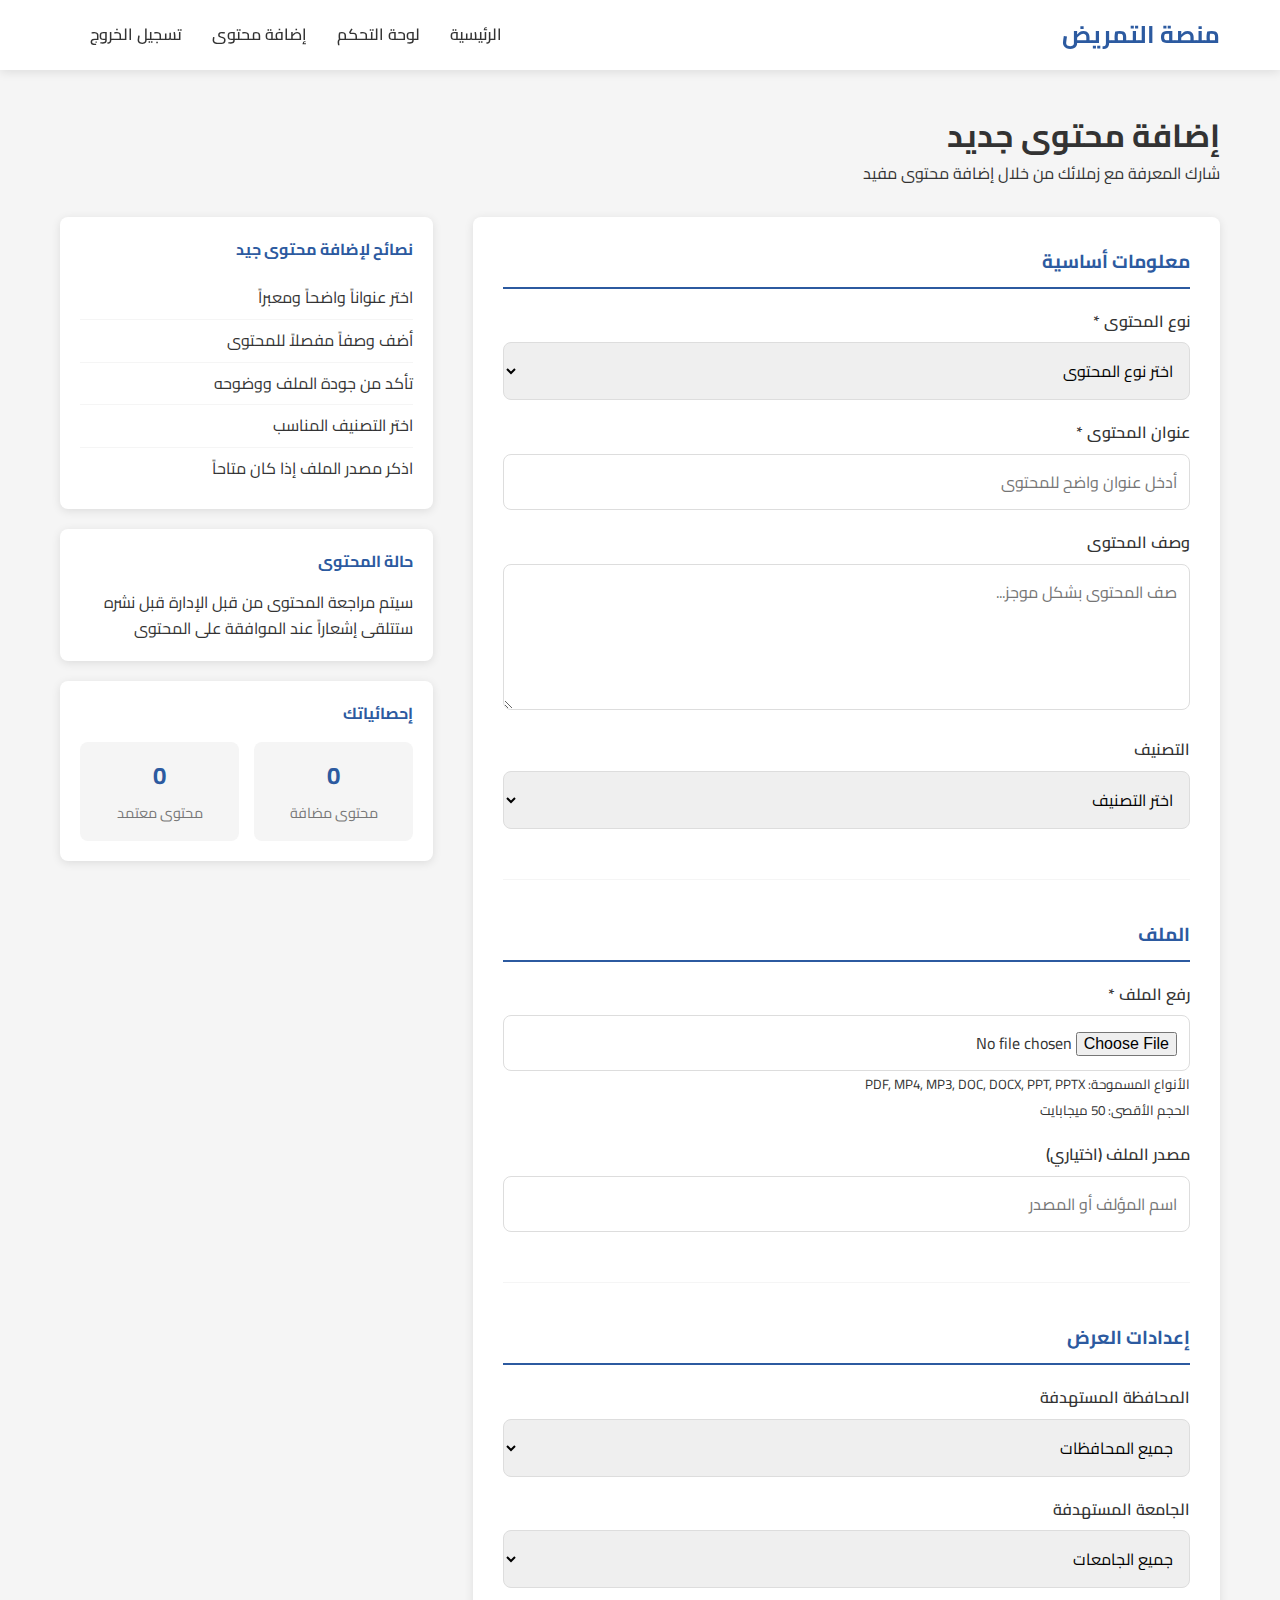
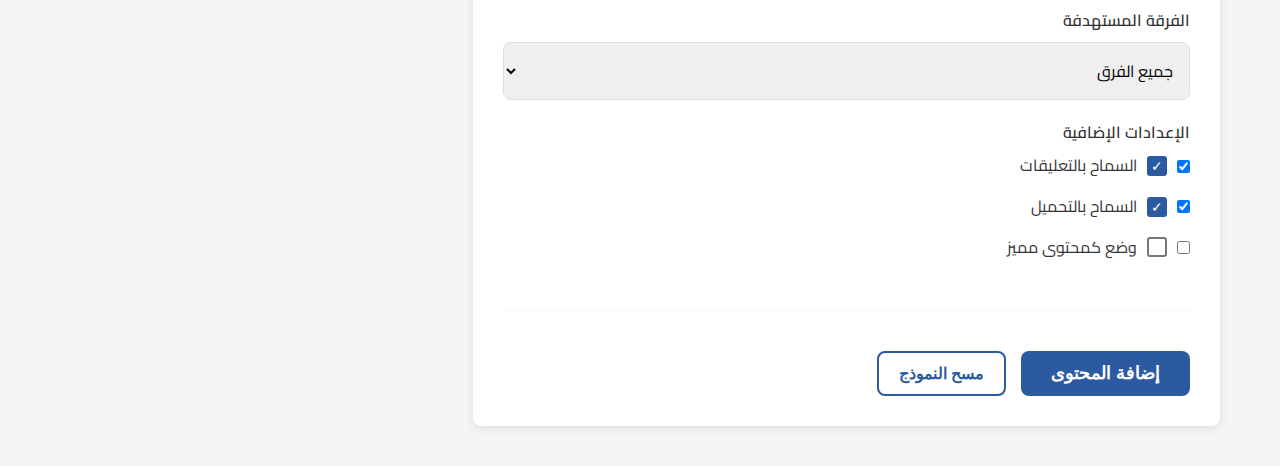
<file: pages/add-content.html>
<!DOCTYPE html>
<html lang="ar" dir="rtl">
<head>
    <meta charset="UTF-8">
    <meta name="viewport" content="width=device-width, initial-scale=1.0">
    <title>إضافة محتوى - منصة التمريض</title>
    <link rel="stylesheet" href="../css/style.css">
    <link href="https://fonts.googleapis.com/css2?family=Cairo:wght@300;400;600;700&display=swap" rel="stylesheet">
</head>
<body>
    <!-- شريط التنقل -->
    <nav class="navbar">
        <div class="nav-container">
            <div class="nav-logo">
                <h2><a href="../index.html" style="text-decoration: none; color: inherit;">منصة التمريض</a></h2>
            </div>
            <ul class="nav-menu" id="navMenu">
                <li class="nav-item">
                    <a href="../index.html" class="nav-link">الرئيسية</a>
                </li>
                <li class="nav-item">
                    <a href="dashboard.html" class="nav-link">لوحة التحكم</a>
                </li>
                <li class="nav-item">
                    <a href="add-content.html" class="nav-link active">إضافة محتوى</a>
                </li>
                <li class="nav-item">
                    <a href="#" id="logoutBtn" class="nav-link">تسجيل الخروج</a>
                </li>
            </ul>
            <div class="hamburger" id="hamburger">
                <span class="bar"></span>
                <span class="bar"></span>
                <span class="bar"></span>
            </div>
        </div>
    </nav>

    <!-- إضافة محتوى -->
    <section class="add-content">
        <div class="container">
            <div class="page-header">
                <h1>إضافة محتوى جديد</h1>
                <p>شارك المعرفة مع زملائك من خلال إضافة محتوى مفيد</p>
            </div>

            <div class="content-form-container">
                <form id="contentForm" class="content-form">
                    <div class="form-section">
                        <h3>معلومات أساسية</h3>
                        
                        <div class="form-group">
                            <label for="contentType" class="form-label">نوع المحتوى *</label>
                            <select id="contentType" class="form-control" required>
                                <option value="">اختر نوع المحتوى</option>
                                <option value="book">كتاب / ملف PDF</option>
                                <option value="video">فيديو تعليمي</option>
                                <option value="audio">محاضرة صوتية</option>
                                <option value="article">مقال / ملاحظات</option>
                            </select>
                        </div>

                        <div class="form-group">
                            <label for="contentTitle" class="form-label">عنوان المحتوى *</label>
                            <input type="text" id="contentTitle" class="form-control" required 
                                   placeholder="أدخل عنوان واضح للمحتوى">
                        </div>

                        <div class="form-group">
                            <label for="contentDescription" class="form-label">وصف المحتوى</label>
                            <textarea id="contentDescription" class="form-control" rows="4" 
                                      placeholder="صف المحتوى بشكل موجز..."></textarea>
                        </div>

                        <div class="form-group">
                            <label for="contentCategory" class="form-label">التصنيف</label>
                            <select id="contentCategory" class="form-control">
                                <option value="">اختر التصنيف</option>
                                <option value="تمريض">تمريض</option>
                                <option value="تشريح">تشريح</option>
                                <option value="صحة">صحة</option>
                                <option value="أدوية">أدوية</option>
                                <option value="مهارات">مهارات عملية</option>
                                <option value="أبحاث">أبحاث</option>
                            </select>
                        </div>
                    </div>

                    <div class="form-section">
                        <h3>الملف</h3>
                        
                        <div class="form-group">
                            <label for="contentFile" class="form-label">رفع الملف *</label>
                            <input type="file" id="contentFile" class="form-control" required>
                            <small class="form-text">
                                الأنواع المسموحة: PDF, MP4, MP3, DOC, DOCX, PPT, PPTX
                                <br>الحجم الأقصى: 50 ميجابايت
                            </small>
                            <div id="filePreview" class="file-preview"></div>
                        </div>

                        <div class="form-group">
                            <label for="fileSource" class="form-label">مصدر الملف (اختياري)</label>
                            <input type="text" id="fileSource" class="form-control" 
                                   placeholder="اسم المؤلف أو المصدر">
                        </div>
                    </div>

                    <div class="form-section">
                        <h3>إعدادات العرض</h3>
                        
                        <div class="form-group">
                            <label for="contentGovernorate" class="form-label">المحافظة المستهدفة</label>
                            <select id="contentGovernorate" class="form-control">
                                <option value="">جميع المحافظات</option>
                            </select>
                        </div>

                        <div class="form-group">
                            <label for="contentUniversity" class="form-label">الجامعة المستهدفة</label>
                            <select id="contentUniversity" class="form-control">
                                <option value="">جميع الجامعات</option>
                            </select>
                        </div>

                        <div class="form-group">
                            <label for="contentYear" class="form-label">الفرقة المستهدفة</label>
                            <select id="contentYear" class="form-control">
                                <option value="">جميع الفرق</option>
                                <option value="الفرقة الأولى">الفرقة الأولى</option>
                                <option value="الفرقة الثانية">الفرقة الثانية</option>
                                <option value="الفرقة الثالثة">الفرقة الثالثة</option>
                                <option value="الفرقة الرابعة">الفرقة الرابعة</option>
                            </select>
                        </div>

                        <div class="form-group">
                            <label class="form-label">الإعدادات الإضافية</label>
                            <div class="checkbox-group">
                                <label class="checkbox-item">
                                    <input type="checkbox" id="allowComments" checked>
                                    <span class="checkmark"></span>
                                    السماح بالتعليقات
                                </label>
                                <label class="checkbox-item">
                                    <input type="checkbox" id="allowDownloads" checked>
                                    <span class="checkmark"></span>
                                    السماح بالتحميل
                                </label>
                                <label class="checkbox-item">
                                    <input type="checkbox" id="featuredContent">
                                    <span class="checkmark"></span>
                                    وضع كمحتوى مميز
                                </label>
                            </div>
                        </div>
                    </div>

                    <div class="form-actions">
                        <button type="submit" class="btn btn-primary btn-large">
                            <span id="submitText">إضافة المحتوى</span>
                            <div id="submitSpinner" class="spinner" style="display: none;"></div>
                        </button>
                        <button type="button" class="btn btn-outline" onclick="resetForm()">مسح النموذج</button>
                    </div>
                </form>

                <div class="form-sidebar">
                    <div class="sidebar-card">
                        <h4>نصائح لإضافة محتوى جيد</h4>
                        <ul>
                            <li>اختر عنواناً واضحاً ومعبراً</li>
                            <li>أضف وصفاً مفصلاً للمحتوى</li>
                            <li>تأكد من جودة الملف ووضوحه</li>
                            <li>اختر التصنيف المناسب</li>
                            <li>اذكر مصدر الملف إذا كان متاحاً</li>
                        </ul>
                    </div>

                    <div class="sidebar-card">
                        <h4>حالة المحتوى</h4>
                        <p>سيتم مراجعة المحتوى من قبل الإدارة قبل نشره</p>
                        <p>ستتلقى إشعاراً عند الموافقة على المحتوى</p>
                    </div>

                    <div class="sidebar-card">
                        <h4>إحصائياتك</h4>
                        <div class="user-stats">
                            <div class="stat">
                                <span class="stat-number" id="userContentCount">0</span>
                                <span class="stat-label">محتوى مضافة</span>
                            </div>
                            <div class="stat">
                                <span class="stat-number" id="userApprovedCount">0</span>
                                <span class="stat-label">محتوى معتمد</span>
                            </div>
                        </div>
                    </div>
                </div>
            </div>
        </div>
    </section>

    <script src="../config.js"></script>
    <script src="../js/auth.js"></script>
    <script src="../js/database.js"></script>
    <script src="../js/content.js"></script>
    <script src="../js/ui.js"></script>
    <script>
        document.addEventListener('DOMContentLoaded', async function() {
            if (!authManager.currentUser) {
                window.location.href = 'login.html';
                return;
            }

            updateAuthUI();
            await loadUserStats();
            setupForm();
            setupEventListeners();

            document.getElementById('logoutBtn').addEventListener('click', async function(e) {
                e.preventDefault();
                const result = await authManager.logout();
                if (result.success) {
                    window.location.href = '../index.html';
                }
            });
        });

        async function loadUserStats() {
            try {
                // المحتوى المضاف
                const userContent = await db.collection('content')
                    .where('createdBy', '==', authManager.currentUser.uid)
                    .get();
                document.getElementById('userContentCount').textContent = userContent.size;

                // المحتوى المعتمد
                const approvedContent = await db.collection('content')
                    .where('createdBy', '==', authManager.currentUser.uid)
                    .where('status', '==', 'approved')
                    .get();
                document.getElementById('userApprovedCount').textContent = approvedContent.size;
            } catch (error) {
                console.error('Error loading user stats:', error);
            }
        }

        function setupForm() {
            // تحميل المحافظات والجامعات
            const governorateSelect = document.getElementById('contentGovernorate');
            const universitySelect = document.getElementById('contentUniversity');
            
            uiManager.loadGovernorates(governorateSelect);
            
            governorateSelect.addEventListener('change', function() {
                uiManager.loadUniversities(universitySelect, this.value);
            });
        }

        function setupEventListeners() {
            // معاينة الملف
            document.getElementById('contentFile').addEventListener('change', function(e) {
                const file = e.target.files[0];
                const preview = document.getElementById('filePreview');
                
                if (file) {
                    preview.innerHTML = `
                        <div class="file-info">
                            <div class="file-icon">${getFileIcon(file.type)}</div>
                            <div class="file-details">
                                <div class="file-name">${file.name}</div>
                                <div class="file-size">${formatFileSize(file.size)}</div>
                                <div class="file-type">${file.type}</div>
                            </div>
                        </div>
                    `;
                } else {
                    preview.innerHTML = '';
                }
            });

            // تقديم النموذج
            document.getElementById('contentForm').addEventListener('submit', async function(e) {
                e.preventDefault();
                await submitContent();
            });
        }

        async function submitContent() {
            const submitBtn = document.querySelector('#contentForm button[type="submit"]');
            const submitText = document.getElementById('submitText');
            const submitSpinner = document.getElementById('submitSpinner');

            // تعطيل الزر وإظهار المؤشر
            submitBtn.disabled = true;
            submitText.textContent = 'جاري الرفع...';
            submitSpinner.style.display = 'inline-block';

            try {
                const formData = getFormData();
                const validationResult = validateForm(formData);

                if (!validationResult.isValid) {
                    throw new Error(validationResult.message);
                }

                // رفع الملف
                const uploadResult = await contentManager.githubAPI.uploadFile(
                    formData.file, 
                    `content/${formData.type}/${Date.now()}-${formData.file.name}`
                );

                if (!uploadResult.success) {
                    throw new Error(uploadResult.error);
                }

                // إعداد بيانات المحتوى
                const contentData = {
                    type: formData.type,
                    title: formData.title,
                    description: formData.description,
                    category: formData.category,
                    fileUrl: uploadResult.url,
                    fileSource: formData.source,
                    governorate: formData.governorate || null,
                    university: formData.university || null,
                    year: formData.year || null,
                    allowComments: formData.allowComments,
                    allowDownloads: formData.allowDownloads,
                    featured: formData.featured,
                    status: 'pending'
                };

                // إضافة المحتوى إلى قاعدة البيانات
                const result = await dbManager.addContent(contentData);

                if (result.success) {
                    uiManager.showMessage('تم إضافة المحتوى بنجاح وسيتم مراجعته قريباً', 'success');
                    resetForm();
                    await loadUserStats();
                } else {
                    throw new Error(result.error);
                }

            } catch (error) {
                console.error('Error submitting content:', error);
                uiManager.showMessage(error.message, 'error');
            } finally {
                // إعادة تمكين الزر
                submitBtn.disabled = false;
                submitText.textContent = 'إضافة المحتوى';
                submitSpinner.style.display = 'none';
            }
        }

        function getFormData() {
            const fileInput = document.getElementById('contentFile');
            
            return {
                type: document.getElementById('contentType').value,
                title: document.getElementById('contentTitle').value,
                description: document.getElementById('contentDescription').value,
                category: document.getElementById('contentCategory').value,
                file: fileInput.files[0],
                source: document.getElementById('fileSource').value,
                governorate: document.getElementById('contentGovernorate').value,
                university: document.getElementById('contentUniversity').value,
                year: document.getElementById('contentYear').value,
                allowComments: document.getElementById('allowComments').checked,
                allowDownloads: document.getElementById('allowDownloads').checked,
                featured: document.getElementById('featuredContent').checked
            };
        }

        function validateForm(data) {
            if (!data.type) {
                return { isValid: false, message: 'يرجى اختيار نوع المحتوى' };
            }
            if (!data.title.trim()) {
                return { isValid: false, message: 'يرجى إدخال عنوان المحتوى' };
            }
            if (!data.file) {
                return { isValid: false, message: 'يرجى اختيار ملف' };
            }
            if (data.file.size > 50 * 1024 * 1024) { // 50MB
                return { isValid: false, message: 'حجم الملف يجب أن يكون أقل من 50 ميجابايت' };
            }

            const allowedTypes = [
                'application/pdf',
                'video/mp4',
                'audio/mpeg',
                'application/msword',
                'application/vnd.openxmlformats-officedocument.wordprocessingml.document',
                'application/vnd.ms-powerpoint',
                'application/vnd.openxmlformats-officedocument.presentationml.presentation'
            ];

            if (!allowedTypes.includes(data.file.type)) {
                return { isValid: false, message: 'نوع الملف غير مسموح به' };
            }

            return { isValid: true, message: '' };
        }

        function getFileIcon(fileType) {
            const icons = {
                'application/pdf': '📕',
                'video/mp4': '🎬',
                'audio/mpeg': '🎧',
                'application/msword': '📄',
                'application/vnd.openxmlformats-officedocument.wordprocessingml.document': '📄',
                'application/vnd.ms-powerpoint': '📊',
                'application/vnd.openxmlformats-officedocument.presentationml.presentation': '📊'
            };
            return icons[fileType] || '📁';
        }

        function formatFileSize(bytes) {
            if (bytes === 0) return '0 Bytes';
            const k = 1024;
            const sizes = ['Bytes', 'KB', 'MB', 'GB'];
            const i = Math.floor(Math.log(bytes) / Math.log(k));
            return parseFloat((bytes / Math.pow(k, i)).toFixed(2)) + ' ' + sizes[i];
        }

        function resetForm() {
            document.getElementById('contentForm').reset();
            document.getElementById('filePreview').innerHTML = '';
        }
    </script>

    <style>
        .add-content {
            padding: 40px 0;
        }

        .content-form-container {
            display: grid;
            grid-template-columns: 2fr 1fr;
            gap: 40px;
            margin-top: 30px;
        }

        .content-form {
            background: var(--white);
            padding: 30px;
            border-radius: var(--border-radius);
            box-shadow: var(--shadow);
        }

        .form-section {
            margin-bottom: 40px;
            padding-bottom: 30px;
            border-bottom: 1px solid var(--light-gray);
        }

        .form-section:last-child {
            border-bottom: none;
            margin-bottom: 0;
        }

        .form-section h3 {
            color: var(--primary-color);
            margin-bottom: 20px;
            padding-bottom: 10px;
            border-bottom: 2px solid var(--primary-color);
        }

        .file-preview {
            margin-top: 15px;
        }

        .file-info {
            display: flex;
            align-items: center;
            padding: 15px;
            background: var(--light-gray);
            border-radius: var(--border-radius);
            border: 2px dashed var(--dark-gray);
        }

        .file-icon {
            font-size: 2rem;
            margin-left: 15px;
        }

        .file-details {
            flex: 1;
        }

        .file-name {
            font-weight: bold;
            margin-bottom: 5px;
        }

        .file-size, .file-type {
            color: var(--dark-gray);
            font-size: 0.9rem;
        }

        .checkbox-group {
            display: flex;
            flex-direction: column;
            gap: 15px;
        }

        .checkbox-item {
            display: flex;
            align-items: center;
            cursor: pointer;
        }

        .checkbox-item input {
            margin-left: 10px;
        }

        .checkmark {
            width: 20px;
            height: 20px;
            border: 2px solid var(--dark-gray);
            border-radius: 3px;
            margin-left: 10px;
            position: relative;
        }

        .checkbox-item input:checked + .checkmark {
            background: var(--primary-color);
            border-color: var(--primary-color);
        }

        .checkbox-item input:checked + .checkmark::after {
            content: '✓';
            color: white;
            position: absolute;
            top: 50%;
            left: 50%;
            transform: translate(-50%, -50%);
            font-size: 14px;
        }

        .form-actions {
            display: flex;
            gap: 15px;
            margin-top: 30px;
        }

        .btn-large {
            padding: 12px 30px;
            font-size: 1.1rem;
        }

        .spinner {
            display: inline-block;
            width: 20px;
            height: 20px;
            border: 2px solid #ffffff;
            border-radius: 50%;
            border-top-color: transparent;
            animation: spin 1s ease-in-out infinite;
            margin-right: 10px;
        }

        @keyframes spin {
            to { transform: rotate(360deg); }
        }

        .form-sidebar {
            display: flex;
            flex-direction: column;
            gap: 20px;
        }

        .sidebar-card {
            background: var(--white);
            padding: 20px;
            border-radius: var(--border-radius);
            box-shadow: var(--shadow);
        }

        .sidebar-card h4 {
            color: var(--primary-color);
            margin-bottom: 15px;
        }

        .sidebar-card ul {
            list-style: none;
            padding: 0;
        }

        .sidebar-card li {
            padding: 8px 0;
            border-bottom: 1px solid var(--light-gray);
        }

        .sidebar-card li:last-child {
            border-bottom: none;
        }

        .user-stats {
            display: grid;
            grid-template-columns: 1fr 1fr;
            gap: 15px;
        }

        .stat {
            text-align: center;
            padding: 15px;
            background: var(--light-gray);
            border-radius: var(--border-radius);
        }

        .stat-number {
            display: block;
            font-size: 1.5rem;
            font-weight: bold;
            color: var(--primary-color);
            margin-bottom: 5px;
        }

        .stat-label {
            font-size: 0.9rem;
            color: var(--dark-gray);
        }

        @media (max-width: 768px) {
            .content-form-container {
                grid-template-columns: 1fr;
            }

            .form-actions {
                flex-direction: column;
            }

            .user-stats {
                grid-template-columns: 1fr;
            }
        }
    </style>
</body>
</html>
</file>
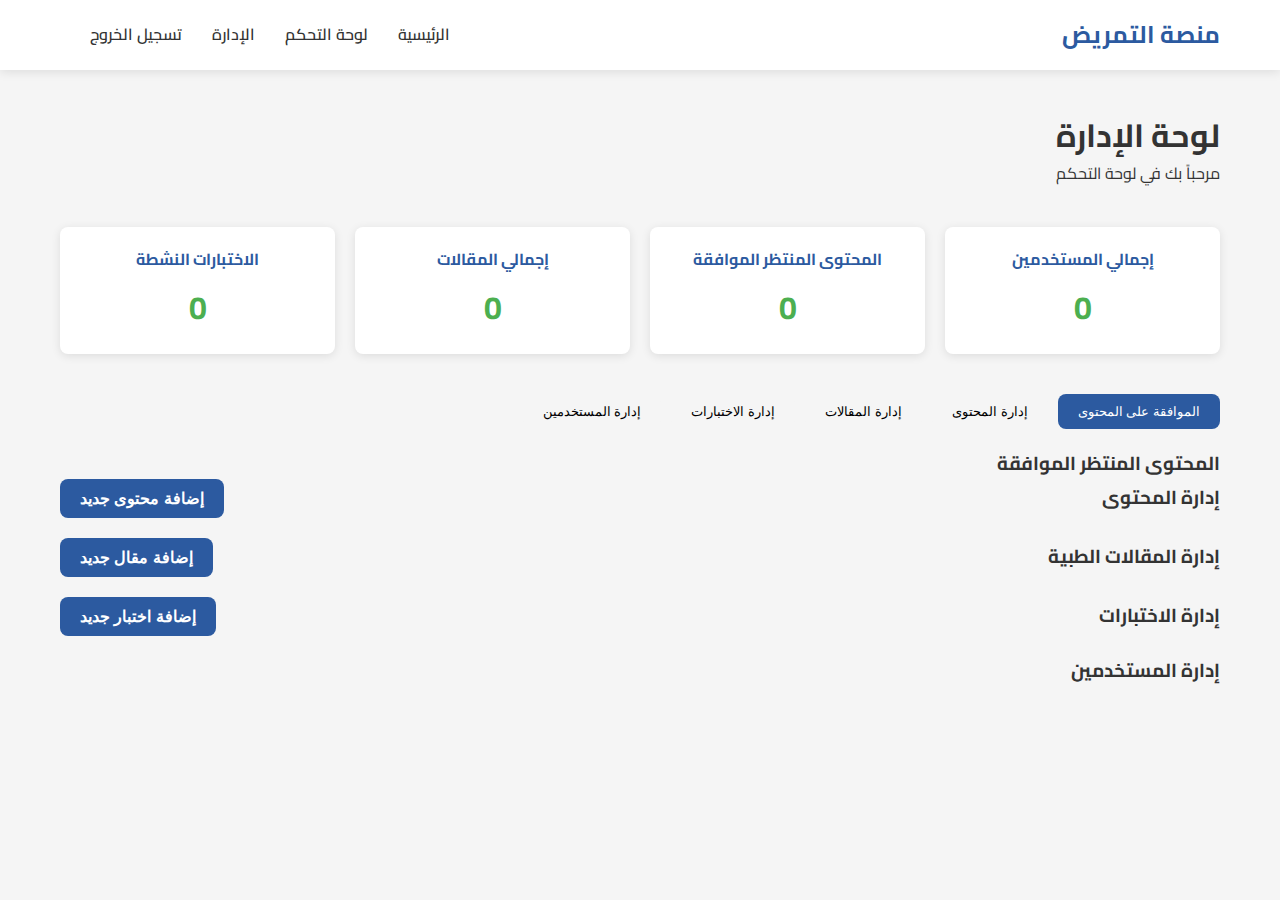
<file: pages/admin.html>
<!DOCTYPE html>
<html lang="ar" dir="rtl">
<head>
    <meta charset="UTF-8">
    <meta name="viewport" content="width=device-width, initial-scale=1.0">
    <title>لوحة الإدارة - منصة التمريض</title>
    <link rel="stylesheet" href="../css/style.css">
    <link href="https://fonts.googleapis.com/css2?family=Cairo:wght@300;400;600;700&display=swap" rel="stylesheet">
</head>
<body>
    <!-- شريط التنقل -->
    <nav class="navbar">
        <div class="nav-container">
            <div class="nav-logo">
                <h2><a href="../index.html" style="text-decoration: none; color: inherit;">منصة التمريض</a></h2>
            </div>
            <ul class="nav-menu" id="navMenu">
                <li class="nav-item">
                    <a href="../index.html" class="nav-link">الرئيسية</a>
                </li>
                <li class="nav-item">
                    <a href="dashboard.html" class="nav-link">لوحة التحكم</a>
                </li>
                <li class="nav-item">
                    <a href="admin.html" class="nav-link active">الإدارة</a>
                </li>
                <li class="nav-item">
                    <a href="#" id="logoutBtn" class="nav-link">تسجيل الخروج</a>
                </li>
            </ul>
            <div class="hamburger" id="hamburger">
                <span class="bar"></span>
                <span class="bar"></span>
                <span class="bar"></span>
            </div>
        </div>
    </nav>

    <!-- لوحة الإدارة -->
    <section class="admin-panel">
        <div class="container">
            <div class="admin-header">
                <h1>لوحة الإدارة</h1>
                <p id="adminWelcome">مرحباً بك في لوحة التحكم</p>
            </div>

            <!-- إحصائيات سريعة -->
            <div class="admin-stats">
                <div class="stat-card">
                    <h3>إجمالي المستخدمين</h3>
                    <p id="totalUsers">0</p>
                </div>
                <div class="stat-card">
                    <h3>المحتوى المنتظر الموافقة</h3>
                    <p id="pendingContent">0</p>
                </div>
                <div class="stat-card">
                    <h3>إجمالي المقالات</h3>
                    <p id="totalArticles">0</p>
                </div>
                <div class="stat-card">
                    <h3>الاختبارات النشطة</h3>
                    <p id="activeExams">0</p>
                </div>
            </div>

            <!-- ألسنة الإدارة -->
            <div class="admin-tabs">
                <div class="tabs">
                    <button class="tab-button active" data-tab="content-approval">الموافقة على المحتوى</button>
                    <button class="tab-button" data-tab="manage-content">إدارة المحتوى</button>
                    <button class="tab-button" data-tab="manage-articles">إدارة المقالات</button>
                    <button class="tab-button" data-tab="manage-exams">إدارة الاختبارات</button>
                    <button class="tab-button" data-tab="users">إدارة المستخدمين</button>
                </div>

                <div class="tab-content">
                    <!-- الموافقة على المحتوى -->
                    <div id="content-approval-tab" class="tab-pane active">
                        <h3>المحتوى المنتظر الموافقة</h3>
                        <div id="pendingContentList" class="content-list">
                            <!-- سيتم ملؤها ديناميكياً -->
                        </div>
                    </div>

                    <!-- إدارة المحتوى -->
                    <div id="manage-content-tab" class="tab-pane">
                        <div class="tab-header">
                            <h3>إدارة المحتوى</h3>
                            <button class="btn btn-primary" onclick="showAddContentModal()">إضافة محتوى جديد</button>
                        </div>
                        <div id="allContentList" class="content-list">
                            <!-- سيتم ملؤها ديناميكياً -->
                        </div>
                    </div>

                    <!-- إدارة المقالات -->
                    <div id="manage-articles-tab" class="tab-pane">
                        <div class="tab-header">
                            <h3>إدارة المقالات الطبية</h3>
                            <button class="btn btn-primary" onclick="showAddArticleModal()">إضافة مقال جديد</button>
                        </div>
                        <div id="allArticlesList" class="content-list">
                            <!-- سيتم ملؤها ديناميكياً -->
                        </div>
                    </div>

                    <!-- إدارة الاختبارات -->
                    <div id="manage-exams-tab" class="tab-pane">
                        <div class="tab-header">
                            <h3>إدارة الاختبارات</h3>
                            <button class="btn btn-primary" onclick="showAddExamModal()">إضافة اختبار جديد</button>
                        </div>
                        <div id="allExamsList" class="content-list">
                            <!-- سيتم ملؤها ديناميكياً -->
                        </div>
                    </div>

                    <!-- إدارة المستخدمين -->
                    <div id="users-tab" class="tab-pane">
                        <h3>إدارة المستخدمين</h3>
                        <div id="usersList" class="content-list">
                            <!-- سيتم ملؤها ديناميكياً -->
                        </div>
                    </div>
                </div>
            </div>
        </div>
    </section>

    <!-- نموذج إضافة محتوى -->
    <div id="addContentModal" class="modal">
        <div class="modal-content">
            <span class="close">&times;</span>
            <h2>إضافة محتوى جديد</h2>
            <form id="addContentForm">
                <div class="form-group">
                    <label for="contentType" class="form-label">نوع المحتوى</label>
                    <select id="contentType" class="form-control" required>
                        <option value="">اختر النوع</option>
                        <option value="book">كتاب</option>
                        <option value="video">فيديو</option>
                        <option value="audio">صوت</option>
                        <option value="exam">اختبار</option>
                    </select>
                </div>

                <div class="form-group">
                    <label for="contentTitle" class="form-label">عنوان المحتوى</label>
                    <input type="text" id="contentTitle" class="form-control" required>
                </div>

                <div class="form-group">
                    <label for="contentDescription" class="form-label">الوصف</label>
                    <textarea id="contentDescription" class="form-control" rows="3"></textarea>
                </div>

                <div class="form-group">
                    <label for="contentFile" class="form-label">الملف</label>
                    <input type="file" id="contentFile" class="form-control" required>
                </div>

                <div class="form-group">
                    <label for="contentGovernorate" class="form-label">المحافظة (اختياري)</label>
                    <select id="contentGovernorate" class="form-control">
                        <option value="">جميع المحافظات</option>
                    </select>
                </div>

                <div class="form-actions">
                    <button type="submit" class="btn btn-primary">إضافة المحتوى</button>
                    <button type="button" class="btn btn-outline" onclick="closeModal('addContentModal')">إلغاء</button>
                </div>
            </form>
        </div>
    </div>

    <script src="../config.js"></script>
    <script src="../js/auth.js"></script>
    <script src="../js/database.js"></script>
    <script src="../js/content.js"></script>
    <script src="../js/ui.js"></script>
    <script src="../js/admin.js"></script>
    <script>
        document.addEventListener('DOMContentLoaded', async function() {
            // التحقق من صلاحيات الأدمن
            if (!authManager.currentUser || !(await authManager.isAdmin(authManager.currentUser.uid))) {
                window.location.href = '../index.html';
                return;
            }

            updateAuthUI();
            await loadAdminData();
            setupAdminTabs();

            document.getElementById('logoutBtn').addEventListener('click', async function(e) {
                e.preventDefault();
                const result = await authManager.logout();
                if (result.success) {
                    window.location.href = '../index.html';
                }
            });
        });

        async function loadAdminData() {
            await loadStats();
            await loadPendingContent();
        }

        function setupAdminTabs() {
            const tabButtons = document.querySelectorAll('.admin-tabs .tab-button');
            const tabPanes = document.querySelectorAll('.admin-tabs .tab-pane');

            tabButtons.forEach(button => {
                button.addEventListener('click', function() {
                    const tabId = this.getAttribute('data-tab');
                    
                    tabButtons.forEach(btn => btn.classList.remove('active'));
                    tabPanes.forEach(pane => pane.classList.remove('active'));
                    
                    this.classList.add('active');
                    document.getElementById(`${tabId}-tab`).classList.add('active');

                    // تحميل بيانات اللسان عند النقر عليه
                    switch(tabId) {
                        case 'manage-content':
                            loadAllContent();
                            break;
                        case 'manage-articles':
                            loadAllArticles();
                            break;
                        case 'manage-exams':
                            loadAllExams();
                            break;
                        case 'users':
                            loadAllUsers();
                            break;
                    }
                });
            });
        }
    </script>

    <style>
        .admin-panel {
            padding: 40px 0;
        }

        .admin-header {
            margin-bottom: 40px;
        }

        .admin-stats {
            display: grid;
            grid-template-columns: repeat(auto-fit, minmax(200px, 1fr));
            gap: 20px;
            margin-bottom: 40px;
        }

        .stat-card {
            background: var(--white);
            padding: 20px;
            border-radius: var(--border-radius);
            box-shadow: var(--shadow);
            text-align: center;
        }

        .stat-card h3 {
            color: var(--primary-color);
            margin-bottom: 10px;
            font-size: 1rem;
        }

        .stat-card p {
            font-size: 2rem;
            font-weight: bold;
            color: var(--secondary-color);
        }

        .admin-tabs .tabs {
            display: flex;
            flex-wrap: wrap;
            gap: 10px;
            margin-bottom: 20px;
        }

        .admin-tabs .tab-button {
            padding: 10px 20px;
            background: var(--light-gray);
            border: none;
            border-radius: var(--border-radius);
            cursor: pointer;
            transition: all 0.3s ease;
        }

        .admin-tabs .tab-button.active {
            background: var(--primary-color);
            color: white;
        }

        .tab-header {
            display: flex;
            justify-content: space-between;
            align-items: center;
            margin-bottom: 20px;
        }

        .content-list {
            display: flex;
            flex-direction: column;
            gap: 15px;
        }

        .content-item {
            background: var(--white);
            padding: 15px;
            border-radius: var(--border-radius);
            box-shadow: var(--shadow);
            display: flex;
            justify-content: space-between;
            align-items: center;
        }

        .content-info h4 {
            margin-bottom: 5px;
            color: var(--primary-color);
        }

        .content-meta {
            color: var(--dark-gray);
            font-size: 0.9rem;
        }

        .content-actions {
            display: flex;
            gap: 10px;
        }

        .btn-sm {
            padding: 5px 10px;
            font-size: 0.9rem;
        }

        /* أنماط المودال */
        .modal {
            display: none;
            position: fixed;
            z-index: 1000;
            left: 0;
            top: 0;
            width: 100%;
            height: 100%;
            background-color: rgba(0,0,0,0.5);
        }

        .modal-content {
            background-color: var(--white);
            margin: 5% auto;
            padding: 20px;
            border-radius: var(--border-radius);
            width: 90%;
            max-width: 600px;
            position: relative;
        }

        .close {
            position: absolute;
            left: 15px;
            top: 15px;
            font-size: 28px;
            font-weight: bold;
            cursor: pointer;
        }

        .form-actions {
            display: flex;
            gap: 10px;
            justify-content: flex-end;
            margin-top: 20px;
        }
    </style>
</body>
</html>
</file>
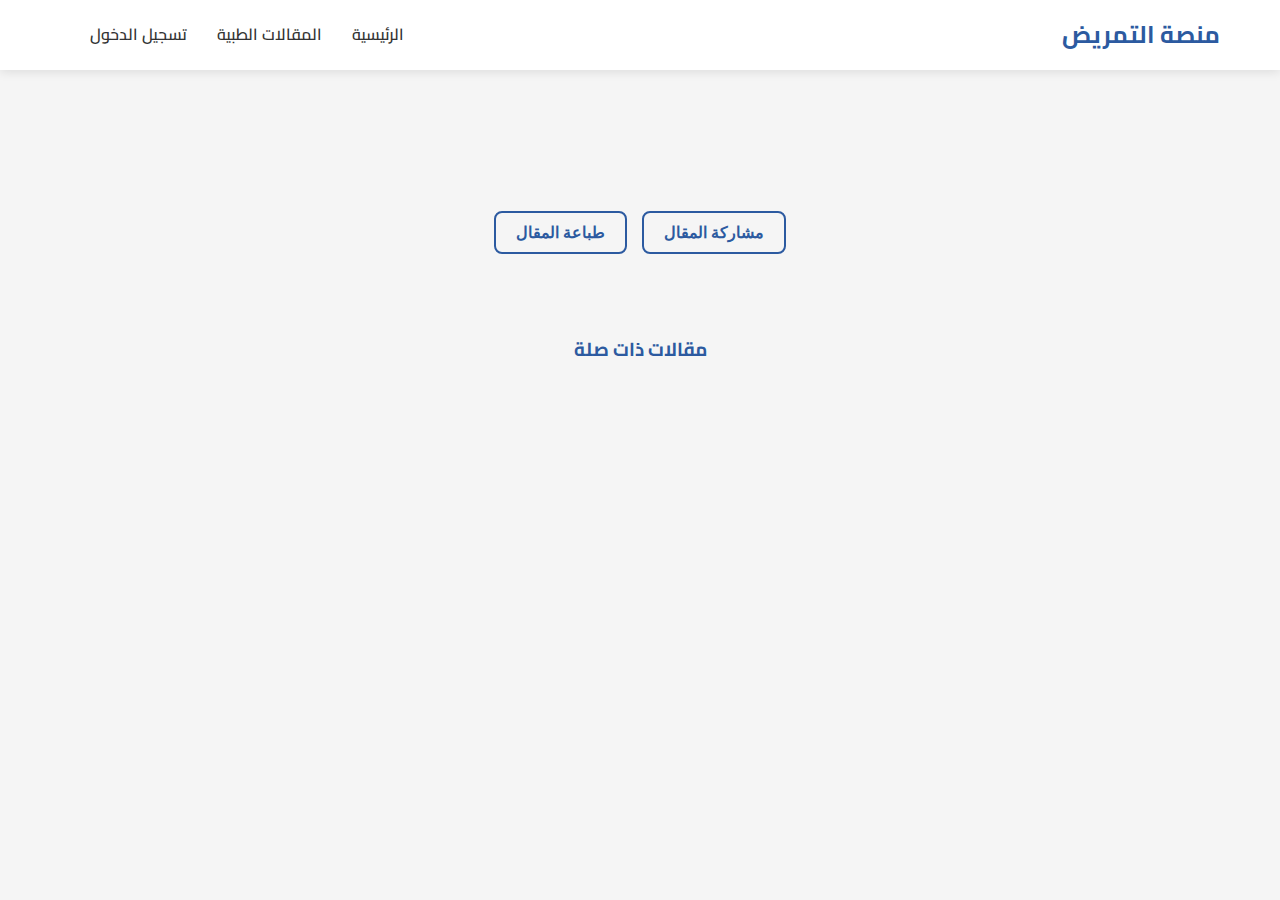
<file: pages/article.html>
<!DOCTYPE html>
<html lang="ar" dir="rtl">
<head>
    <meta charset="UTF-8">
    <meta name="viewport" content="width=device-width, initial-scale=1.0">
    <title>المقال - منصة التمريض</title>
    <link rel="stylesheet" href="../css/style.css">
    <link href="https://fonts.googleapis.com/css2?family=Cairo:wght@300;400;600;700&display=swap" rel="stylesheet">
</head>
<body>
    <!-- شريط التنقل -->
    <nav class="navbar">
        <div class="nav-container">
            <div class="nav-logo">
                <h2><a href="../index.html" style="text-decoration: none; color: inherit;">منصة التمريض</a></h2>
            </div>
            <ul class="nav-menu" id="navMenu">
                <li class="nav-item">
                    <a href="../index.html" class="nav-link">الرئيسية</a>
                </li>
                <li class="nav-item">
                    <a href="medical-articles.html" class="nav-link">المقالات الطبية</a>
                </li>
                <li class="nav-item" id="authLinks">
                    <a href="login.html" class="nav-link">تسجيل الدخول</a>
                </li>
                <li class="nav-item" id="userMenu" style="display: none;">
                    <a href="dashboard.html" class="nav-link">لوحة التحكم</a>
                </li>
            </ul>
            <div class="hamburger" id="hamburger">
                <span class="bar"></span>
                <span class="bar"></span>
                <span class="bar"></span>
            </div>
        </div>
    </nav>

    <!-- صفحة المقال -->
    <section class="article-single">
        <div class="container">
            <div class="article-content" id="articleContent">
                <!-- سيتم ملؤها ديناميكياً -->
            </div>

            <div class="article-actions">
                <button id="shareBtn" class="btn btn-outline">مشاركة المقال</button>
                <button id="printBtn" class="btn btn-outline">طباعة المقال</button>
            </div>

            <!-- مقالات ذات صلة -->
            <div class="related-articles">
                <h3>مقالات ذات صلة</h3>
                <div class="articles-grid" id="relatedArticles">
                    <!-- سيتم ملؤها ديناميكياً -->
                </div>
            </div>
        </div>
    </section>

    <script src="../config.js"></script>
    <script src="../js/auth.js"></script>
    <script src="../js/database.js"></script>
    <script src="../js/content.js"></script>
    <script src="../js/ui.js"></script>
    <script>
        let currentArticle = null;

        document.addEventListener('DOMContentLoaded', async function() {
            updateAuthUI();
            
            // الحصول على معرّف المقال من URL
            const urlParams = new URLSearchParams(window.location.search);
            const articleId = urlParams.get('id');
            
            if (articleId) {
                await loadArticle(articleId);
                await loadRelatedArticles();
            } else {
                document.getElementById('articleContent').innerHTML = `
                    <div class="error-message">
                        <h2>المقال غير موجود</h2>
                        <p>عذراً، لم يتم العثور على المقال المطلوب.</p>
                        <a href="medical-articles.html" class="btn btn-primary">العودة للمقالات</a>
                    </div>
                `;
            }

            // إعداد أزرار المشاركة والطباعة
            document.getElementById('shareBtn').addEventListener('click', shareArticle);
            document.getElementById('printBtn').addEventListener('click', printArticle);
        });

        async function loadArticle(articleId) {
            try {
                const articleDoc = await db.collection('medicalArticles').doc(articleId).get();
                
                if (articleDoc.exists) {
                    currentArticle = { id: articleDoc.id, ...articleDoc.data() };
                    displayArticle(currentArticle);
                } else {
                    throw new Error('Article not found');
                }
            } catch (error) {
                console.error('Error loading article:', error);
                document.getElementById('articleContent').innerHTML = `
                    <div class="error-message">
                        <h2>خطأ في تحميل المقال</h2>
                        <p>حدث خطأ أثناء تحميل المقال. يرجى المحاولة مرة أخرى.</p>
                        <a href="medical-articles.html" class="btn btn-primary">العودة للمقالات</a>
                    </div>
                `;
            }
        }

        function displayArticle(article) {
            const articleContent = document.getElementById('articleContent');
            
            articleContent.innerHTML = `
                <article class="article">
                    <header class="article-header">
                        <h1>${article.title}</h1>
                        <div class="article-meta">
                            <span class="category">${article.category || 'عام'}</span>
                            <span>${formatDate(article.createdAt)}</span>
                        </div>
                    </header>
                    
                    ${article.imageUrl ? `
                        <div class="article-image">
                            <img src="${article.imageUrl}" alt="${article.title}">
                        </div>
                    ` : ''}
                    
                    <div class="article-body">
                        ${article.content.split('\n').map(paragraph => 
                            `<p>${paragraph}</p>`
                        ).join('')}
                    </div>
                </article>
            `;

            // تحديث عنوان الصفحة
            document.title = `${article.title} - منصة التمريض`;
        }

        async function loadRelatedArticles() {
            if (!currentArticle) return;

            const allArticles = await dbManager.getMedicalArticles();
            const relatedArticles = allArticles
                .filter(article => 
                    article.id !== currentArticle.id && 
                    article.category === currentArticle.category
                )
                .slice(0, 3);

            const relatedContainer = document.getElementById('relatedArticles');
            
            if (relatedArticles.length === 0) {
                relatedContainer.innerHTML = '<p>لا توجد مقالات ذات صلة</p>';
                return;
            }

            relatedContainer.innerHTML = relatedArticles.map(article => `
                <div class="article-card">
                    <div class="article-image">
                        ${article.imageUrl ? 
                            `<img src="${article.imageUrl}" alt="${article.title}">` : 
                            '📄'
                        }
                    </div>
                    <div class="article-content">
                        <h3>${article.title}</h3>
                        <div class="article-meta">
                            <span>${formatDate(article.createdAt)}</span>
                        </div>
                        <p class="article-excerpt">${article.excerpt || article.content.substring(0, 100)}...</p>
                        <a href="article.html?id=${article.id}" class="read-more">قراءة المزيد</a>
                    </div>
                </div>
            `).join('');
        }

        function shareArticle() {
            if (navigator.share) {
                navigator.share({
                    title: currentArticle.title,
                    text: currentArticle.excerpt || currentArticle.content.substring(0, 100),
                    url: window.location.href
                });
            } else {
                // نسخ الرابط إلى الحافظة
                navigator.clipboard.writeText(window.location.href).then(() => {
                    uiManager.showMessage('تم نسخ رابط المقال', 'success');
                });
            }
        }

        function printArticle() {
            window.print();
        }

        function formatDate(timestamp) {
            if (!timestamp) return '';
            const date = timestamp.toDate();
            return date.toLocaleDateString('ar-EG');
        }
    </script>

    <style>
        .article-single {
            padding: 40px 0;
        }

        .article-header {
            text-align: center;
            margin-bottom: 30px;
            border-bottom: 2px solid var(--light-gray);
            padding-bottom: 20px;
        }

        .article-header h1 {
            color: var(--primary-color);
            margin-bottom: 15px;
            font-size: 2.2rem;
        }

        .article-meta {
            display: flex;
            justify-content: center;
            gap: 20px;
            color: var(--dark-gray);
        }

        .article-image {
            text-align: center;
            margin: 30px 0;
        }

        .article-image img {
            max-width: 100%;
            height: auto;
            border-radius: var(--border-radius);
        }

        .article-body {
            line-height: 1.8;
            font-size: 1.1rem;
        }

        .article-body p {
            margin-bottom: 20px;
        }

        .article-actions {
            display: flex;
            gap: 15px;
            justify-content: center;
            margin: 40px 0;
            padding: 20px 0;
            border-top: 1px solid var(--light-gray);
            border-bottom: 1px solid var(--light-gray);
        }

        .related-articles {
            margin-top: 60px;
        }

        .related-articles h3 {
            margin-bottom: 30px;
            color: var(--primary-color);
            text-align: center;
        }

        .error-message {
            text-align: center;
            padding: 60px 20px;
        }

        .error-message h2 {
            color: var(--accent-color);
            margin-bottom: 20px;
        }

        @media print {
            .navbar, .article-actions, .related-articles {
                display: none;
            }
        }
    </style>
</body>
</html>
</file>
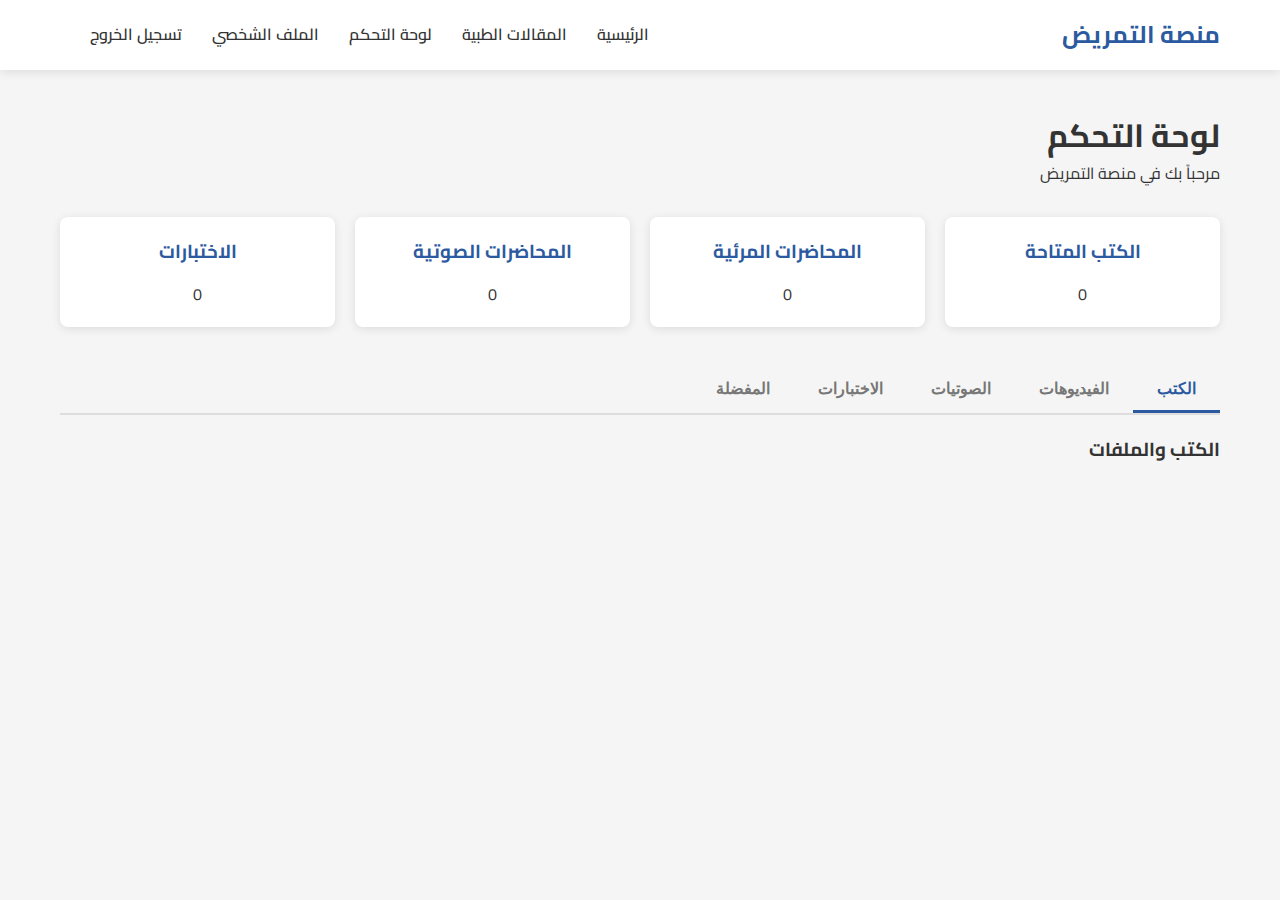
<file: pages/dashboard.html>
<!DOCTYPE html>
<html lang="ar" dir="rtl">
<head>
    <meta charset="UTF-8">
    <meta name="viewport" content="width=device-width, initial-scale=1.0">
    <title>لوحة التحكم - منصة التمريض</title>
    <link rel="stylesheet" href="../css/style.css">
    <link href="https://fonts.googleapis.com/css2?family=Cairo:wght@300;400;600;700&display=swap" rel="stylesheet">
</head>
<body>
    <!-- شريط التنقل -->
    <nav class="navbar">
        <div class="nav-container">
            <div class="nav-logo">
                <h2><a href="../index.html" style="text-decoration: none; color: inherit;">منصة التمريض</a></h2>
            </div>
            <ul class="nav-menu" id="navMenu">
                <li class="nav-item">
                    <a href="../index.html" class="nav-link">الرئيسية</a>
                </li>
                <li class="nav-item">
                    <a href="medical-articles.html" class="nav-link">المقالات الطبية</a>
                </li>
                <li class="nav-item">
                    <a href="dashboard.html" class="nav-link active">لوحة التحكم</a>
                </li>
                <li class="nav-item">
                    <a href="profile.html" class="nav-link">الملف الشخصي</a>
                </li>
                <li class="nav-item" id="adminMenu" style="display: none;">
                    <a href="admin.html" class="nav-link">الإدارة</a>
                </li>
                <li class="nav-item">
                    <a href="#" id="logoutBtn" class="nav-link">تسجيل الخروج</a>
                </li>
            </ul>
            <div class="hamburger" id="hamburger">
                <span class="bar"></span>
                <span class="bar"></span>
                <span class="bar"></span>
            </div>
        </div>
    </nav>

    <!-- لوحة التحكم -->
    <section class="dashboard">
        <div class="container">
            <div class="dashboard-header">
                <h1>لوحة التحكم</h1>
                <p id="welcomeMessage">مرحباً بك في منصة التمريض</p>
            </div>

            <!-- إحصائيات سريعة -->
            <div class="dashboard-grid">
                <div class="dashboard-card">
                    <h3>الكتب المتاحة</h3>
                    <p id="booksCount">0</p>
                </div>
                <div class="dashboard-card">
                    <h3>المحاضرات المرئية</h3>
                    <p id="videosCount">0</p>
                </div>
                <div class="dashboard-card">
                    <h3>المحاضرات الصوتية</h3>
                    <p id="audiosCount">0</p>
                </div>
                <div class="dashboard-card">
                    <h3>الاختبارات</h3>
                    <p id="examsCount">0</p>
                </div>
            </div>

            <!-- المحتوى المتاح -->
            <div class="dashboard-tabs">
                <div class="tabs">
                    <button class="tab-button active" data-tab="books">الكتب</button>
                    <button class="tab-button" data-tab="videos">الفيديوهات</button>
                    <button class="tab-button" data-tab="audios">الصوتيات</button>
                    <button class="tab-button" data-tab="exams">الاختبارات</button>
                    <button class="tab-button" data-tab="favorites">المفضلة</button>
                </div>

                <div class="tab-content">
                    <div id="books-tab" class="tab-pane active">
                        <h3>الكتب والملفات</h3>
                        <div id="booksList" class="content-grid">
                            <!-- سيتم ملؤها ديناميكياً -->
                        </div>
                    </div>

                    <div id="videos-tab" class="tab-pane">
                        <h3>المحاضرات المرئية</h3>
                        <div id="videosList" class="content-grid">
                            <!-- سيتم ملؤها ديناميكياً -->
                        </div>
                    </div>

                    <div id="audios-tab" class="tab-pane">
                        <h3>المحاضرات الصوتية</h3>
                        <div id="audiosList" class="content-grid">
                            <!-- سيتم ملؤها ديناميكياً -->
                        </div>
                    </div>

                    <div id="exams-tab" class="tab-pane">
                        <h3>الاختبارات</h3>
                        <div id="examsList" class="content-grid">
                            <!-- سيتم ملؤها ديناميكياً -->
                        </div>
                    </div>

                    <div id="favorites-tab" class="tab-pane">
                        <h3>المفضلة</h3>
                        <div id="favoritesList" class="content-grid">
                            <!-- سيتم ملؤها ديناميكياً -->
                        </div>
                    </div>
                </div>
            </div>
        </div>
    </section>

    <script src="../config.js"></script>
    <script src="../js/auth.js"></script>
    <script src="../js/database.js"></script>
    <script src="../js/content.js"></script>
    <script src="../js/ui.js"></script>
    <script>
        document.addEventListener('DOMContentLoaded', async function() {
            // التحقق من تسجيل الدخول
            if (!authManager.currentUser) {
                window.location.href = 'login.html';
                return;
            }

            // تحديث واجهة المستخدم
            updateAuthUI();

            // تحميل بيانات المستخدم
            const userData = await authManager.getUserData(authManager.currentUser.uid);
            if (userData) {
                document.getElementById('welcomeMessage').textContent = `مرحباً ${userData.name}`;
            }

            // تحميل المحتوى
            await loadDashboardContent();

            // إعداد الألسنة
            setupTabs();

            // إعداد زر تسجيل الخروج
            document.getElementById('logoutBtn').addEventListener('click', async function(e) {
                e.preventDefault();
                const result = await authManager.logout();
                if (result.success) {
                    window.location.href = '../index.html';
                }
            });
        });

        async function loadDashboardContent() {
            // تحميل إحصائيات المحتوى
            const books = await dbManager.getContent({ type: 'book' });
            const videos = await dbManager.getContent({ type: 'video' });
            const audios = await dbManager.getContent({ type: 'audio' });
            const exams = await dbManager.getContent({ type: 'exam' });

            document.getElementById('booksCount').textContent = books.length;
            document.getElementById('videosCount').textContent = videos.length;
            document.getElementById('audiosCount').textContent = audios.length;
            document.getElementById('examsCount').textContent = exams.length;

            // تحميل المحتوى في الألسنة
            await contentManager.loadContent('book', 'booksList');
            await contentManager.loadContent('video', 'videosList');
            await contentManager.loadContent('audio', 'audiosList');
            await contentManager.loadContent('exam', 'examsList');

            // تحميل المفضلة
            await loadFavorites();
        }

        async function loadFavorites() {
            const favorites = await dbManager.getUserFavorites(authManager.currentUser.uid);
            const favoritesList = document.getElementById('favoritesList');
            
            if (favorites.length === 0) {
                favoritesList.innerHTML = '<p>لا توجد عناصر في المفضلة</p>';
                return;
            }

            favoritesList.innerHTML = '';
            
            for (const favorite of favorites) {
                const contentDoc = await db.collection('content').doc(favorite.contentId).get();
                if (contentDoc.exists) {
                    const content = contentDoc.data();
                    const contentElement = contentManager.createContentElement(
                        { id: favorite.contentId, ...content }, 
                        content.type
                    );
                    favoritesList.appendChild(contentElement);
                }
            }
        }

        function setupTabs() {
            const tabButtons = document.querySelectorAll('.tab-button');
            const tabPanes = document.querySelectorAll('.tab-pane');

            tabButtons.forEach(button => {
                button.addEventListener('click', function() {
                    const tabId = this.getAttribute('data-tab');
                    
                    // إزالة النشاط من جميع الأزرار والألسنة
                    tabButtons.forEach(btn => btn.classList.remove('active'));
                    tabPanes.forEach(pane => pane.classList.remove('active'));
                    
                    // إضافة النشاط للزر واللسان المحدد
                    this.classList.add('active');
                    document.getElementById(`${tabId}-tab`).classList.add('active');
                });
            });
        }
    </script>

    <style>
        .dashboard-tabs {
            margin-top: 40px;
        }

        .tabs {
            display: flex;
            border-bottom: 2px solid #ddd;
            margin-bottom: 20px;
        }

        .tab-button {
            padding: 12px 24px;
            background: none;
            border: none;
            border-bottom: 3px solid transparent;
            cursor: pointer;
            font-size: 16px;
            font-weight: 600;
            color: var(--dark-gray);
            transition: all 0.3s ease;
        }

        .tab-button.active {
            color: var(--primary-color);
            border-bottom-color: var(--primary-color);
        }

        .tab-pane {
            display: none;
        }

        .tab-pane.active {
            display: block;
        }

        .content-grid {
            display: grid;
            grid-template-columns: repeat(auto-fill, minmax(300px, 1fr));
            gap: 20px;
            margin-top: 20px;
        }

        .content-card {
            background: var(--white);
            padding: 20px;
            border-radius: var(--border-radius);
            box-shadow: var(--shadow);
            text-align: center;
        }

        .content-icon {
            font-size: 2.5rem;
            margin-bottom: 15px;
        }

        .content-actions {
            margin-top: 15px;
        }

        .btn-block {
            display: block;
            width: 100%;
        }
    </style>
</body>
</html>
</file>
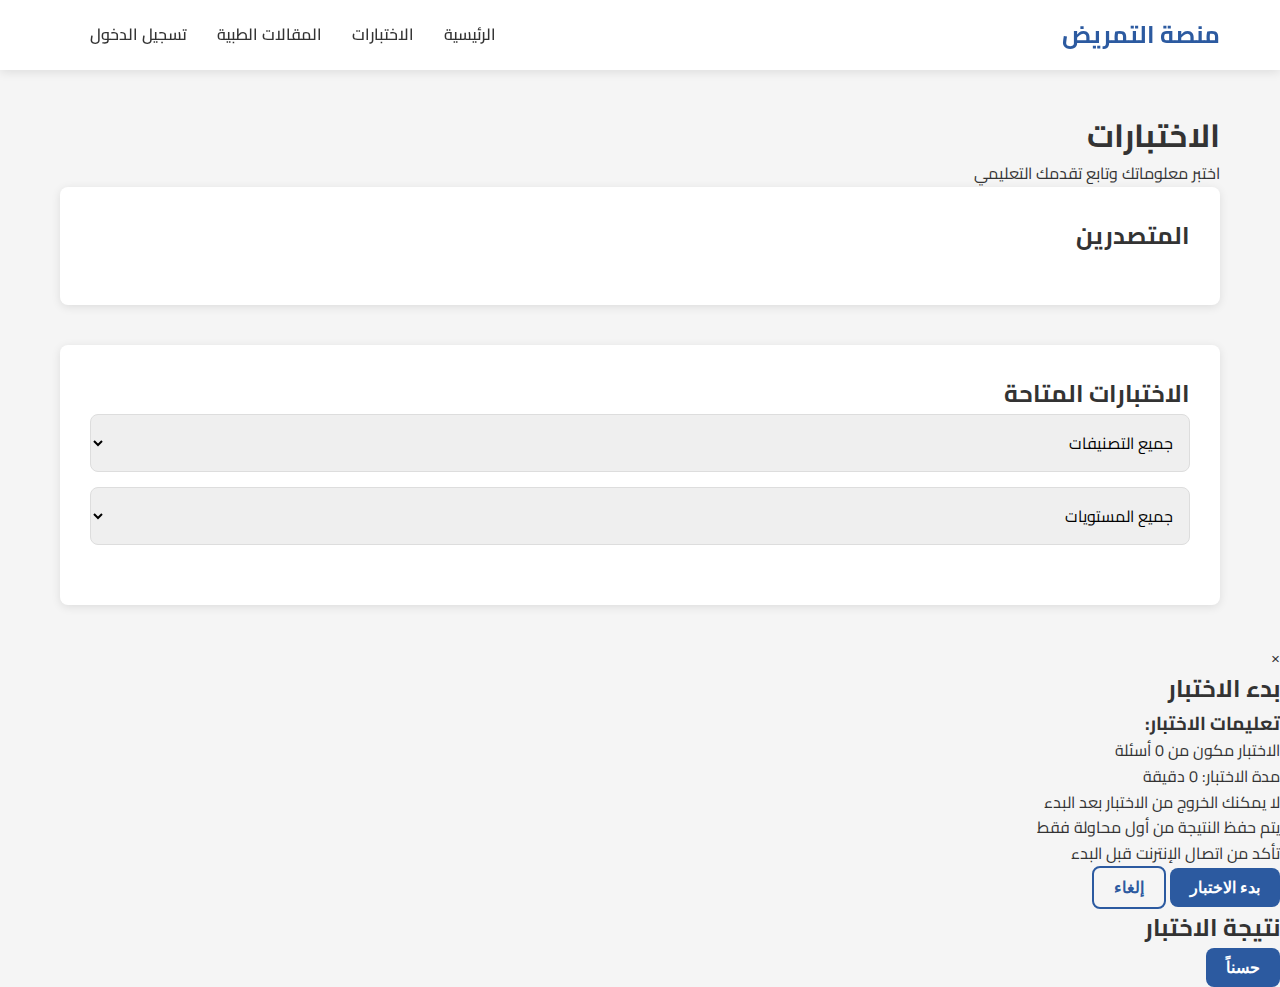
<file: pages/exams.html>
<!DOCTYPE html>
<html lang="ar" dir="rtl">
<head>
    <meta charset="UTF-8">
    <meta name="viewport" content="width=device-width, initial-scale=1.0">
    <title>الاختبارات - منصة التمريض</title>
    <link rel="stylesheet" href="../css/style.css">
    <link href="https://fonts.googleapis.com/css2?family=Cairo:wght@300;400;600;700&display=swap" rel="stylesheet">
</head>
<body>
    <!-- شريط التنقل -->
    <nav class="navbar">
        <div class="nav-container">
            <div class="nav-logo">
                <h2><a href="../index.html" style="text-decoration: none; color: inherit;">منصة التمريض</a></h2>
            </div>
            <ul class="nav-menu" id="navMenu">
                <li class="nav-item">
                    <a href="../index.html" class="nav-link">الرئيسية</a>
                </li>
                <li class="nav-item">
                    <a href="exams.html" class="nav-link active">الاختبارات</a>
                </li>
                <li class="nav-item">
                    <a href="medical-articles.html" class="nav-link">المقالات الطبية</a>
                </li>
                <li class="nav-item" id="authLinks">
                    <a href="login.html" class="nav-link">تسجيل الدخول</a>
                </li>
                <li class="nav-item" id="userMenu" style="display: none;">
                    <a href="dashboard.html" class="nav-link">لوحة التحكم</a>
                </li>
            </ul>
            <div class="hamburger" id="hamburger">
                <span class="bar"></span>
                <span class="bar"></span>
                <span class="bar"></span>
            </div>
        </div>
    </nav>

    <!-- صفحة الاختبارات -->
    <section class="exams-page">
        <div class="container">
            <div class="page-header">
                <h1>الاختبارات</h1>
                <p>اختبر معلوماتك وتابع تقدمك التعليمي</p>
            </div>

            <!-- قسم المتصدرين -->
            <div class="leaderboard-section">
                <h2>المتصدرين</h2>
                <div class="leaderboard" id="leaderboard">
                    <!-- سيتم ملؤها ديناميكياً -->
                </div>
            </div>

            <!-- قائمة الاختبارات -->
            <div class="exams-section">
                <h2>الاختبارات المتاحة</h2>
                <div class="exams-filters">
                    <select id="examCategory" class="form-control">
                        <option value="">جميع التصنيفات</option>
                        <option value="تمريض">تمريض</option>
                        <option value="تشريح">تشريح</option>
                        <option value="صحة">صحة</option>
                        <option value="أدوية">أدوية</option>
                    </select>
                    <select id="examDifficulty" class="form-control">
                        <option value="">جميع المستويات</option>
                        <option value="سهل">سهل</option>
                        <option value="متوسط">متوسط</option>
                        <option value="صعب">صعب</option>
                    </select>
                </div>
                <div class="exams-grid" id="examsGrid">
                    <!-- سيتم ملؤها ديناميكياً -->
                </div>
            </div>

            <!-- نتائجي -->
            <div class="my-results-section" id="myResultsSection" style="display: none;">
                <h2>نتائجي</h2>
                <div class="results-table" id="myResults">
                    <!-- سيتم ملؤها ديناميكياً -->
                </div>
            </div>
        </div>
    </section>

    <!-- نموذج بدء الاختبار -->
    <div id="examStartModal" class="modal">
        <div class="modal-content">
            <span class="close">&times;</span>
            <h2 id="examModalTitle">بدء الاختبار</h2>
            <div id="examInstructions">
                <h3>تعليمات الاختبار:</h3>
                <ul>
                    <li>الاختبار مكون من <span id="questionsCount">0</span> أسئلة</li>
                    <li>مدة الاختبار: <span id="examDuration">0</span> دقيقة</li>
                    <li>لا يمكنك الخروج من الاختبار بعد البدء</li>
                    <li>يتم حفظ النتيجة من أول محاولة فقط</li>
                    <li>تأكد من اتصال الإنترنت قبل البدء</li>
                </ul>
            </div>
            <div class="modal-actions">
                <button id="startExamBtn" class="btn btn-primary">بدء الاختبار</button>
                <button class="btn btn-outline" onclick="closeModal('examStartModal')">إلغاء</button>
            </div>
        </div>
    </div>

    <!-- صفحة الاختبار -->
    <div id="examContainer" class="exam-container" style="display: none;">
        <div class="exam-header">
            <div class="exam-info">
                <h2 id="examTitle">عنوان الاختبار</h2>
                <div class="exam-meta">
                    <span>الوقت المتبقي: <span id="timeRemaining">00:00</span></span>
                    <span>السؤال: <span id="currentQuestion">1</span> من <span id="totalQuestions">0</span></span>
                </div>
            </div>
            <div class="exam-progress">
                <div class="progress-bar">
                    <div class="progress-fill" id="progressFill"></div>
                </div>
            </div>
        </div>

        <div class="exam-content">
            <div class="question-card" id="questionCard">
                <h3 id="questionText">نص السؤال</h3>
                <div class="options-list" id="optionsList">
                    <!-- سيتم ملؤها ديناميكياً -->
                </div>
            </div>

            <div class="exam-navigation">
                <button id="prevQuestion" class="btn btn-outline">السابق</button>
                <button id="nextQuestion" class="btn btn-primary">التالي</button>
                <button id="submitExam" class="btn btn-success" style="display: none;">إنهاء الاختبار</button>
            </div>
        </div>
    </div>

    <!-- نتيجة الاختبار -->
    <div id="examResultModal" class="modal">
        <div class="modal-content">
            <h2>نتيجة الاختبار</h2>
            <div class="result-content" id="resultContent">
                <!-- سيتم ملؤها ديناميكياً -->
            </div>
            <div class="modal-actions">
                <button class="btn btn-primary" onclick="closeModal('examResultModal')">حسناً</button>
            </div>
        </div>
    </div>

    <script src="../config.js"></script>
    <script src="../js/auth.js"></script>
    <script src="../js/database.js"></script>
    <script src="../js/content.js"></script>
    <script src="../js/ui.js"></script>
    <script>
        let currentExam = null;
        let currentQuestions = [];
        let currentQuestionIndex = 0;
        let userAnswers = [];
        let examTimer = null;
        let examTimeLeft = 0;

        document.addEventListener('DOMContentLoaded', async function() {
            updateAuthUI();
            await loadExams();
            await loadLeaderboard();
            setupEventListeners();

            // إذا كان المستخدم مسجل الدخول، تحميل نتائجه
            if (authManager.currentUser) {
                await loadMyResults();
            }
        });

        async function loadExams() {
            const exams = await dbManager.getExams();
            displayExams(exams);
        }

        function displayExams(exams) {
            const grid = document.getElementById('examsGrid');
            
            if (exams.length === 0) {
                grid.innerHTML = '<p class="no-exams">لا توجد اختبارات متاحة حالياً</p>';
                return;
            }

            grid.innerHTML = exams.map(exam => `
                <div class="exam-card" data-category="${exam.category || 'عام'}" data-difficulty="${exam.difficulty || 'متوسط'}">
                    <div class="exam-icon">📝</div>
                    <h3>${exam.title}</h3>
                    <div class="exam-meta">
                        <span>${exam.category || 'عام'}</span>
                        <span>•</span>
                        <span>${exam.difficulty || 'متوسط'}</span>
                        <span>•</span>
                        <span>${exam.questions ? exam.questions.length : 0} أسئلة</span>
                    </div>
                    <p class="exam-description">${exam.description || ''}</p>
                    <div class="exam-actions">
                        <button class="btn btn-primary" onclick="startExam('${exam.id}')">بدء الاختبار</button>
                        <button class="btn btn-outline" onclick="viewExamDetails('${exam.id}')">تفاصيل</button>
                    </div>
                </div>
            `).join('');
        }

        async function loadLeaderboard() {
            try {
                // الحصول على أفضل النتائج
                const resultsSnapshot = await db.collection('examResults')
                    .orderBy('result.score', 'desc')
                    .limit(10)
                    .get();

                const leaderboardData = [];
                
                for (const doc of resultsSnapshot.docs) {
                    const result = doc.data();
                    const userDoc = await db.collection('users').doc(result.userId).get();
                    
                    if (userDoc.exists) {
                        const userData = userDoc.data();
                        leaderboardData.push({
                            userName: userData.name,
                            score: result.result.score,
                            examTitle: result.result.examTitle,
                            date: result.createdAt
                        });
                    }
                }

                displayLeaderboard(leaderboardData);
            } catch (error) {
                console.error('Error loading leaderboard:', error);
            }
        }

        function displayLeaderboard(data) {
            const leaderboard = document.getElementById('leaderboard');
            
            if (data.length === 0) {
                leaderboard.innerHTML = '<p>لا توجد نتائج حتى الآن</p>';
                return;
            }

            leaderboard.innerHTML = data.map((item, index) => `
                <div class="leaderboard-item ${index < 3 ? 'top-three' : ''}">
                    <div class="rank">${index + 1}</div>
                    <div class="user-info">
                        <div class="user-name">${item.userName}</div>
                        <div class="exam-name">${item.examTitle}</div>
                    </div>
                    <div class="score">${item.score}%</div>
                </div>
            `).join('');
        }

        async function loadMyResults() {
            if (!authManager.currentUser) return;

            const results = await dbManager.getUserExamResults(authManager.currentUser.uid);
            const myResultsSection = document.getElementById('myResultsSection');
            const myResults = document.getElementById('myResults');

            if (results.length === 0) {
                myResultsSection.style.display = 'none';
                return;
            }

            myResultsSection.style.display = 'block';
            myResults.innerHTML = results.map(result => `
                <div class="result-item">
                    <div class="result-exam">${result.result.examTitle}</div>
                    <div class="result-score">${result.result.score}%</div>
                    <div class="result-date">${formatDate(result.createdAt)}</div>
                    <div class="result-time">${result.result.timeSpent || 'غير معروف'}</div>
                </div>
            `).join('');
        }

        async function startExam(examId) {
            if (!authManager.currentUser) {
                uiManager.showMessage('يجب تسجيل الدخول لأداء الاختبار', 'error');
                window.location.href = 'login.html';
                return;
            }

            // التحقق إذا كان المستخدم قد أدى الاختبار من قبل
            const previousResults = await db.collection('examResults')
                .where('userId', '==', authManager.currentUser.uid)
                .where('examId', '==', examId)
                .get();

            if (!previousResults.empty) {
                uiManager.showMessage('لقد قمت بأداء هذا الاختبار من قبل', 'info');
                return;
            }

            const examDoc = await db.collection('exams').doc(examId).get();
            if (examDoc.exists) {
                currentExam = { id: examDoc.id, ...examDoc.data() };
                showExamStartModal(currentExam);
            }
        }

        function showExamStartModal(exam) {
            document.getElementById('examModalTitle').textContent = exam.title;
            document.getElementById('questionsCount').textContent = exam.questions ? exam.questions.length : 0;
            document.getElementById('examDuration').textContent = exam.duration || 30;
            document.getElementById('startExamBtn').onclick = () => beginExam(exam);
            document.getElementById('examStartModal').style.display = 'block';
        }

        function beginExam(exam) {
            closeModal('examStartModal');
            
            currentQuestions = exam.questions || [];
            currentQuestionIndex = 0;
            userAnswers = new Array(currentQuestions.length).fill(null);
            examTimeLeft = (exam.duration || 30) * 60; // تحويل إلى ثواني

            // إخفاء صفحة الاختبارات وإظهار واجهة الاختبار
            document.querySelector('.exams-page').style.display = 'none';
            document.getElementById('examContainer').style.display = 'block';

            // تحديث معلومات الاختبار
            document.getElementById('examTitle').textContent = exam.title;
            document.getElementById('totalQuestions').textContent = currentQuestions.length;

            // بدء المؤقت
            startTimer();

            // عرض السؤال الأول
            displayQuestion(0);
        }

        function startTimer() {
            updateTimerDisplay();
            examTimer = setInterval(() => {
                examTimeLeft--;
                updateTimerDisplay();

                if (examTimeLeft <= 0) {
                    endExam();
                }
            }, 1000);
        }

        function updateTimerDisplay() {
            const minutes = Math.floor(examTimeLeft / 60);
            const seconds = examTimeLeft % 60;
            document.getElementById('timeRemaining').textContent = 
                `${minutes.toString().padStart(2, '0')}:${seconds.toString().padStart(2, '0')}`;
        }

        function displayQuestion(index) {
            if (index < 0 || index >= currentQuestions.length) return;

            const question = currentQuestions[index];
            document.getElementById('questionText').textContent = question.text;
            document.getElementById('currentQuestion').textContent = index + 1;

            // عرض الخيارات
            const optionsList = document.getElementById('optionsList');
            optionsList.innerHTML = question.options.map((option, i) => `
                <label class="option-item">
                    <input type="radio" name="answer" value="${i}" ${userAnswers[index] === i ? 'checked' : ''}>
                    <span class="option-text">${option}</span>
                </label>
            `).join('');

            // تحديث أزرار التنقل
            document.getElementById('prevQuestion').style.display = index > 0 ? 'block' : 'none';
            document.getElementById('nextQuestion').style.display = index < currentQuestions.length - 1 ? 'block' : 'none';
            document.getElementById('submitExam').style.display = index === currentQuestions.length - 1 ? 'block' : 'none';

            // تحديث شريط التقدم
            const progress = ((index + 1) / currentQuestions.length) * 100;
            document.getElementById('progressFill').style.width = `${progress}%`;

            currentQuestionIndex = index;
        }

        function setupEventListeners() {
            // التنقل بين الأسئلة
            document.getElementById('prevQuestion').addEventListener('click', () => {
                saveAnswer();
                displayQuestion(currentQuestionIndex - 1);
            });

            document.getElementById('nextQuestion').addEventListener('click', () => {
                saveAnswer();
                displayQuestion(currentQuestionIndex + 1);
            });

            document.getElementById('submitExam').addEventListener('click', endExam);

            // الفلاتر
            document.getElementById('examCategory').addEventListener('change', filterExams);
            document.getElementById('examDifficulty').addEventListener('change', filterExams);
        }

        function saveAnswer() {
            const selectedOption = document.querySelector('input[name="answer"]:checked');
            if (selectedOption) {
                userAnswers[currentQuestionIndex] = parseInt(selectedOption.value);
            }
        }

        async function endExam() {
            clearInterval(examTimer);
            saveAnswer();

            // حساب النتيجة
            const score = calculateScore();
            const timeSpent = formatTimeSpent((currentExam.duration || 30) * 60 - examTimeLeft);

            // حفظ النتيجة
            const result = {
                examId: currentExam.id,
                examTitle: currentExam.title,
                score: score,
                totalQuestions: currentQuestions.length,
                correctAnswers: score / 100 * currentQuestions.length,
                timeSpent: timeSpent,
                answers: userAnswers
            };

            await dbManager.saveExamResult(currentExam.id, result);

            // عرض النتيجة
            showExamResult(result);

            // العودة إلى صفحة الاختبارات
            document.querySelector('.exams-page').style.display = 'block';
            document.getElementById('examContainer').style.display = 'none';

            // تحديث النتائج والمتصدرين
            await loadMyResults();
            await loadLeaderboard();
        }

        function calculateScore() {
            let correct = 0;
            currentQuestions.forEach((question, index) => {
                if (userAnswers[index] === question.correctAnswer) {
                    correct++;
                }
            });
            return Math.round((correct / currentQuestions.length) * 100);
        }

        function showExamResult(result) {
            const resultContent = document.getElementById('resultContent');
            resultContent.innerHTML = `
                <div class="result-score">
                    <h3>${result.score}%</h3>
                    <p>${result.correctAnswers} إجابة صحيحة من ${result.totalQuestions}</p>
                </div>
                <div class="result-details">
                    <p><strong>الوقت المستغرق:</strong> ${result.timeSpent}</p>
                    <p><strong>الاختبار:</strong> ${result.examTitle}</p>
                </div>
            `;
            document.getElementById('examResultModal').style.display = 'block';
        }

        function filterExams() {
            const category = document.getElementById('examCategory').value;
            const difficulty = document.getElementById('examDifficulty').value;
            const examCards = document.querySelectorAll('.exam-card');

            examCards.forEach(card => {
                const cardCategory = card.getAttribute('data-category');
                const cardDifficulty = card.getAttribute('data-difficulty');

                const categoryMatch = !category || cardCategory === category;
                const difficultyMatch = !difficulty || cardDifficulty === difficulty;

                card.style.display = categoryMatch && difficultyMatch ? 'block' : 'none';
            });
        }

        function formatDate(timestamp) {
            if (!timestamp) return '';
            const date = timestamp.toDate();
            return date.toLocaleDateString('ar-EG');
        }

        function formatTimeSpent(seconds) {
            const minutes = Math.floor(seconds / 60);
            const remainingSeconds = seconds % 60;
            return `${minutes} دقيقة ${remainingSeconds} ثانية`;
        }

        function closeModal(modalId) {
            document.getElementById(modalId).style.display = 'none';
        }

        function viewExamDetails(examId) {
            // يمكن تنفيذ عرض تفاصيل الاختبار
            uiManager.showMessage('عرض تفاصيل الاختبار - تحت التطوير', 'info');
        }
    </script>

    <style>
        .exams-page {
            padding: 40px 0;
        }

        .leaderboard-section {
            background: var(--white);
            padding: 30px;
            border-radius: var(--border-radius);
            box-shadow: var(--shadow);
            margin-bottom: 40px;
        }

        .leaderboard {
            display: flex;
            flex-direction: column;
            gap: 10px;
            margin-top: 20px;
        }

        .leaderboard-item {
            display: flex;
            align-items: center;
            padding: 15px;
            background: var(--light-gray);
            border-radius: var(--border-radius);
            transition: all 0.3s ease;
        }

        .leaderboard-item.top-three {
            background: linear-gradient(135deg, #ffd700, #ffed4e);
            font-weight: bold;
        }

        .leaderboard-item:nth-child(2).top-three {
            background: linear-gradient(135deg, #c0c0c0, #e0e0e0);
        }

        .leaderboard-item:nth-child(3).top-three {
            background: linear-gradient(135deg, #cd7f32, #e0a55e);
        }

        .rank {
            width: 40px;
            height: 40px;
            background: var(--primary-color);
            color: white;
            border-radius: 50%;
            display: flex;
            align-items: center;
            justify-content: center;
            font-weight: bold;
            margin-left: 15px;
        }

        .user-info {
            flex: 1;
        }

        .user-name {
            font-weight: bold;
            margin-bottom: 5px;
        }

        .exam-name {
            color: var(--dark-gray);
            font-size: 0.9rem;
        }

        .score {
            font-weight: bold;
            color: var(--secondary-color);
            font-size: 1.1rem;
        }

        .exams-section {
            background: var(--white);
            padding: 30px;
            border-radius: var(--border-radius);
            box-shadow: var(--shadow);
        }

        .exams-filters {
            display: flex;
            gap: 15px;
            margin-bottom: 30px;
            flex-wrap: wrap;
        }

        .exams-filters select {
            min-width: 200px;
        }

        .exams-grid {
            display: grid;
            grid-template-columns: repeat(auto-fill, minmax(350px, 1fr));
            gap: 20px;
        }

        .exam-card {
            background: var(--light-gray);
            padding: 25px;
            border-radius: var(--border-radius);
            text-align: center;
            transition: all 0.3s ease;
        }

        .exam-card:hover {
            transform: translateY(-5px);
            box-shadow: var(--shadow);
        }

        .exam-icon {
            font-size: 3rem;
            margin-bottom: 15px;
        }

        .exam-meta {
            display: flex;
            justify-content: center;
            gap: 10px;
            margin: 15px 0;
            color: var(--dark-gray);
            font-size: 0.9rem;
        }

        .exam-description {
            margin-bottom: 20px;
            line-height: 1.6;
        }

        .exam-actions {
            display: flex;
            gap: 10px;
            justify-content: center;
        }

        .my-results-section {
            background: var(--white);
            padding: 30px;
            border-radius: var(--border-radius);
            box-shadow: var(--shadow);
            margin-top: 40px;
        }

        .results-table {
            margin-top: 20px;
        }

        .result-item {
            display: grid;
            grid-template-columns: 2fr 1fr 1fr 1fr;
            gap: 15px;
            padding: 15px;
            border-bottom: 1px solid var(--light-gray);
            align-items: center;
        }

        .result-item:last-child {
            border-bottom: none;
        }

        /* أنماط واجهة الاختبار */
        .exam-container {
            background: var(--white);
            min-height: 100vh;
            padding: 20px;
        }

        .exam-header {
            background: var(--primary-color);
            color: white;
            padding: 20px;
            border-radius: var(--border-radius);
            margin-bottom: 20px;
        }

        .exam-info h2 {
            margin-bottom: 10px;
        }

        .exam-meta {
            display: flex;
            gap: 20px;
            font-size: 1.1rem;
        }

        .exam-progress {
            margin-top: 15px;
        }

        .progress-bar {
            width: 100%;
            height: 10px;
            background: rgba(255,255,255,0.3);
            border-radius: 5px;
            overflow: hidden;
        }

        .progress-fill {
            height: 100%;
            background: var(--secondary-color);
            transition: width 0.3s ease;
        }

        .question-card {
            background: var(--light-gray);
            padding: 30px;
            border-radius: var(--border-radius);
            margin-bottom: 20px;
        }

        .question-card h3 {
            margin-bottom: 20px;
            font-size: 1.3rem;
        }

        .options-list {
            display: flex;
            flex-direction: column;
            gap: 15px;
        }

        .option-item {
            display: flex;
            align-items: center;
            padding: 15px;
            background: var(--white);
            border-radius: var(--border-radius);
            cursor: pointer;
            transition: all 0.3s ease;
            border: 2px solid transparent;
        }

        .option-item:hover {
            border-color: var(--primary-color);
        }

        .option-item input {
            margin-left: 10px;
        }

        .option-text {
            flex: 1;
        }

        .exam-navigation {
            display: flex;
            justify-content: space-between;
            align-items: center;
        }

        .no-exams {
            text-align: center;
            padding: 40px;
            color: var(--dark-gray);
            grid-column: 1 / -1;
        }

        .result-score {
            text-align: center;
            margin-bottom: 20px;
        }

        .result-score h3 {
            font-size: 3rem;
            color: var(--secondary-color);
            margin-bottom: 10px;
        }

        @media (max-width: 768px) {
            .exams-grid {
                grid-template-columns: 1fr;
            }

            .exams-filters {
                flex-direction: column;
            }

            .result-item {
                grid-template-columns: 1fr;
                text-align: center;
            }

            .exam-meta {
                flex-direction: column;
                gap: 10px;
            }

            .exam-actions {
                flex-direction: column;
            }
        }
    </style>
</body>
</html>
</file>
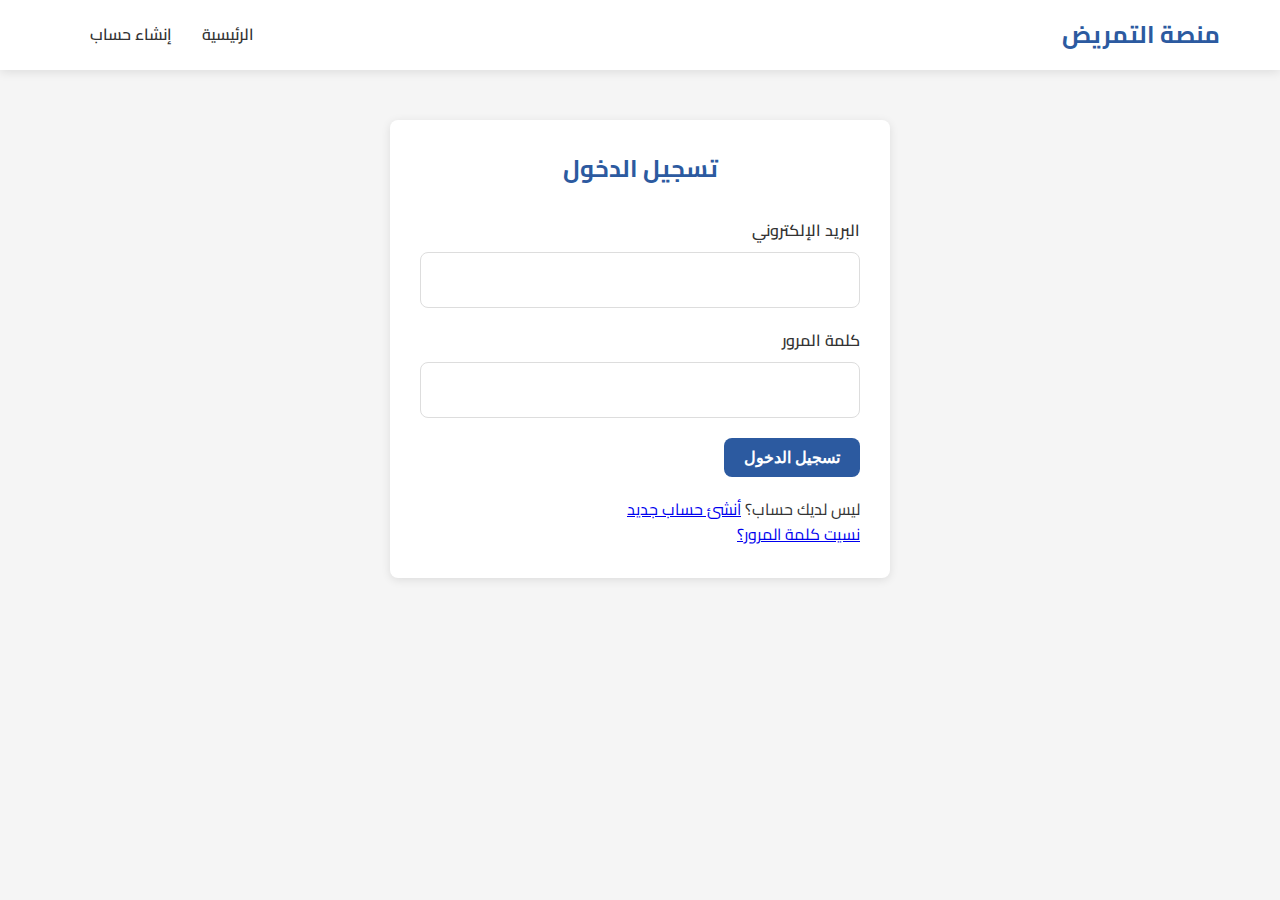
<file: pages/login.html>
<!DOCTYPE html>
<html lang="ar" dir="rtl">
<head>
    <meta charset="UTF-8">
    <meta name="viewport" content="width=device-width, initial-scale=1.0">
    <title>تسجيل الدخول - منصة التمريض</title>
    <link rel="stylesheet" href="../css/style.css">
    <link href="https://fonts.googleapis.com/css2?family=Cairo:wght@300;400;600;700&display=swap" rel="stylesheet">
</head>
<body>
    <!-- شريط التنقل -->
    <nav class="navbar">
        <div class="nav-container">
            <div class="nav-logo">
                <h2><a href="../index.html" style="text-decoration: none; color: inherit;">منصة التمريض</a></h2>
            </div>
            <ul class="nav-menu">
                <li class="nav-item">
                    <a href="../index.html" class="nav-link">الرئيسية</a>
                </li>
                <li class="nav-item">
                    <a href="register.html" class="nav-link">إنشاء حساب</a>
                </li>
            </ul>
        </div>
    </nav>

    <!-- قسم تسجيل الدخول -->
    <section class="auth-section">
        <div class="container">
            <div class="auth-container">
                <h2 class="auth-title">تسجيل الدخول</h2>
                <form id="loginForm">
                    <div class="form-group">
                        <label for="email" class="form-label">البريد الإلكتروني</label>
                        <input type="email" id="email" class="form-control" required>
                    </div>

                    <div class="form-group">
                        <label for="password" class="form-label">كلمة المرور</label>
                        <input type="password" id="password" class="form-control" required>
                    </div>

                    <div class="form-group">
                        <button type="submit" class="btn btn-primary btn-block">تسجيل الدخول</button>
                    </div>

                    <div class="auth-links">
                        <p>ليس لديك حساب؟ <a href="register.html">أنشئ حساب جديد</a></p>
                        <p><a href="forgot-password.html">نسيت كلمة المرور؟</a></p>
                    </div>
                </form>
            </div>
        </div>
    </section>

    <script src="../config.js"></script>
    <script src="../js/auth.js"></script>
    <script src="../js/ui.js"></script>
    <script>
        document.addEventListener('DOMContentLoaded', function() {
            document.getElementById('loginForm').addEventListener('submit', async function(e) {
                e.preventDefault();

                const email = document.getElementById('email').value;
                const password = document.getElementById('password').value;

                const result = await authManager.login(email, password);

                if (result.success) {
                    uiManager.showMessage('تم تسجيل الدخول بنجاح!', 'success');
                    setTimeout(() => {
                        window.location.href = 'dashboard.html';
                    }, 1000);
                } else {
                    uiManager.showMessage(result.error, 'error');
                }
            });
        });
    </script>
</body>
</html>
</file>
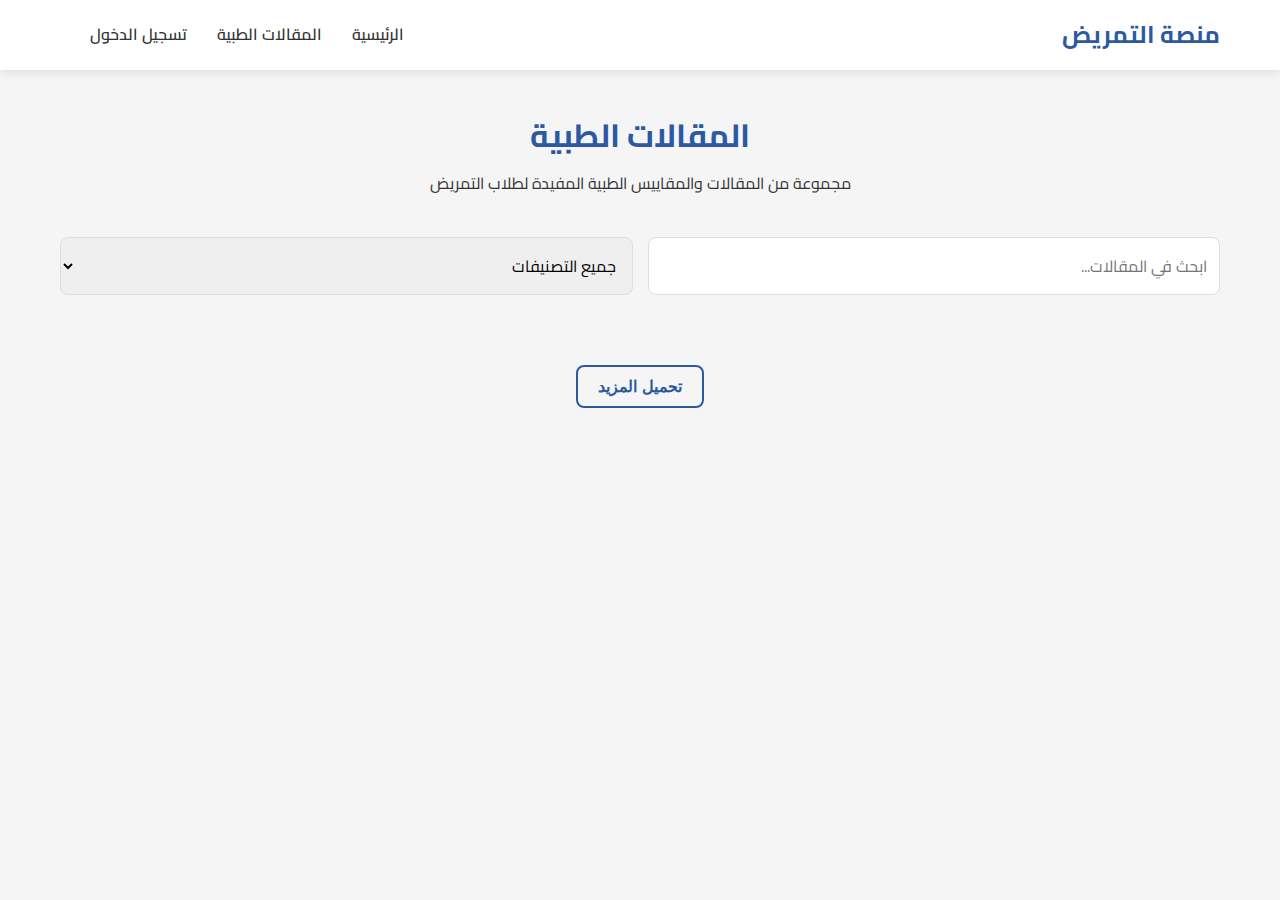
<file: pages/medical-articles.html>
<!DOCTYPE html>
<html lang="ar" dir="rtl">
<head>
    <meta charset="UTF-8">
    <meta name="viewport" content="width=device-width, initial-scale=1.0">
    <title>المقالات الطبية - منصة التمريض</title>
    <link rel="stylesheet" href="../css/style.css">
    <link href="https://fonts.googleapis.com/css2?family=Cairo:wght@300;400;600;700&display=swap" rel="stylesheet">
</head>
<body>
    <!-- شريط التنقل -->
    <nav class="navbar">
        <div class="nav-container">
            <div class="nav-logo">
                <h2><a href="../index.html" style="text-decoration: none; color: inherit;">منصة التمريض</a></h2>
            </div>
            <ul class="nav-menu" id="navMenu">
                <li class="nav-item">
                    <a href="../index.html" class="nav-link">الرئيسية</a>
                </li>
                <li class="nav-item">
                    <a href="medical-articles.html" class="nav-link active">المقالات الطبية</a>
                </li>
                <li class="nav-item" id="authLinks">
                    <a href="login.html" class="nav-link">تسجيل الدخول</a>
                </li>
                <li class="nav-item" id="userMenu" style="display: none;">
                    <a href="dashboard.html" class="nav-link">لوحة التحكم</a>
                </li>
            </ul>
            <div class="hamburger" id="hamburger">
                <span class="bar"></span>
                <span class="bar"></span>
                <span class="bar"></span>
            </div>
        </div>
    </nav>

    <!-- المقالات الطبية -->
    <section class="articles-page">
        <div class="container">
            <div class="page-header">
                <h1>المقالات الطبية</h1>
                <p>مجموعة من المقالات والمقاييس الطبية المفيدة لطلاب التمريض</p>
            </div>

            <div class="articles-filters">
                <input type="text" id="searchArticles" placeholder="ابحث في المقالات..." class="form-control">
                <select id="categoryFilter" class="form-control">
                    <option value="">جميع التصنيفات</option>
                    <option value="تمريض">تمريض</option>
                    <option value="صحة">صحة</option>
                    <option value="تشريح">تشريح</option>
                    <option value="أدوية">أدوية</option>
                </select>
            </div>

            <div class="articles-grid" id="articlesGrid">
                <!-- سيتم ملؤها ديناميكياً -->
            </div>

            <div class="load-more">
                <button id="loadMoreBtn" class="btn btn-outline">تحميل المزيد</button>
            </div>
        </div>
    </section>

    <script src="../config.js"></script>
    <script src="../js/auth.js"></script>
    <script src="../js/database.js"></script>
    <script src="../js/content.js"></script>
    <script src="../js/ui.js"></script>
    <script>
        let allArticles = [];
        let displayedArticles = [];
        const articlesPerPage = 9;

        document.addEventListener('DOMContentLoaded', async function() {
            updateAuthUI();
            await loadArticles();
            setupFilters();
        });

        async function loadArticles() {
            allArticles = await dbManager.getMedicalArticles();
            displayedArticles = allArticles.slice(0, articlesPerPage);
            displayArticles(displayedArticles);
            
            // إخفاء زر "تحميل المزيد" إذا لم يكن هناك المزيد
            document.getElementById('loadMoreBtn').style.display = 
                allArticles.length > articlesPerPage ? 'block' : 'none';
        }

        function displayArticles(articles) {
            const grid = document.getElementById('articlesGrid');
            
            if (articles.length === 0) {
                grid.innerHTML = '<p class="no-results">لا توجد مقالات متاحة</p>';
                return;
            }

            grid.innerHTML = articles.map(article => `
                <div class="article-card" data-category="${article.category || 'عام'}">
                    <div class="article-image">
                        ${article.imageUrl ? 
                            `<img src="${article.imageUrl}" alt="${article.title}">` : 
                            '📄'
                        }
                    </div>
                    <div class="article-content">
                        <h3>${article.title}</h3>
                        <div class="article-meta">
                            <span class="category">${article.category || 'عام'}</span>
                            <span>${formatDate(article.createdAt)}</span>
                        </div>
                        <p class="article-excerpt">${article.excerpt || article.content.substring(0, 150)}...</p>
                        <a href="article.html?id=${article.id}" class="read-more">قراءة المزيد</a>
                    </div>
                </div>
            `).join('');
        }

        function setupFilters() {
            const searchInput = document.getElementById('searchArticles');
            const categoryFilter = document.getElementById('categoryFilter');

            searchInput.addEventListener('input', filterArticles);
            categoryFilter.addEventListener('change', filterArticles);

            document.getElementById('loadMoreBtn').addEventListener('click', loadMoreArticles);
        }

        function filterArticles() {
            const searchTerm = document.getElementById('searchArticles').value.toLowerCase();
            const category = document.getElementById('categoryFilter').value;

            let filtered = allArticles;

            if (searchTerm) {
                filtered = filtered.filter(article => 
                    article.title.toLowerCase().includes(searchTerm) ||
                    article.content.toLowerCase().includes(searchTerm)
                );
            }

            if (category) {
                filtered = filtered.filter(article => 
                    (article.category || 'عام') === category
                );
            }

            displayedArticles = filtered.slice(0, articlesPerPage);
            displayArticles(displayedArticles);

            document.getElementById('loadMoreBtn').style.display = 
                filtered.length > articlesPerPage ? 'block' : 'none';
        }

        function loadMoreArticles() {
            const searchTerm = document.getElementById('searchArticles').value.toLowerCase();
            const category = document.getElementById('categoryFilter').value;

            let filtered = allArticles;

            if (searchTerm) {
                filtered = filtered.filter(article => 
                    article.title.toLowerCase().includes(searchTerm) ||
                    article.content.toLowerCase().includes(searchTerm)
                );
            }

            if (category) {
                filtered = filtered.filter(article => 
                    (article.category || 'عام') === category
                );
            }

            displayedArticles = filtered.slice(0, displayedArticles.length + articlesPerPage);
            displayArticles(displayedArticles);

            document.getElementById('loadMoreBtn').style.display = 
                filtered.length > displayedArticles.length ? 'block' : 'none';
        }

        function formatDate(timestamp) {
            if (!timestamp) return '';
            const date = timestamp.toDate();
            return date.toLocaleDateString('ar-EG');
        }
    </script>

    <style>
        .articles-page {
            padding: 40px 0;
        }

        .page-header {
            text-align: center;
            margin-bottom: 40px;
        }

        .page-header h1 {
            color: var(--primary-color);
            margin-bottom: 10px;
        }

        .articles-filters {
            display: flex;
            gap: 15px;
            margin-bottom: 30px;
            flex-wrap: wrap;
        }

        .articles-filters input,
        .articles-filters select {
            flex: 1;
            min-width: 200px;
        }

        .article-card .article-meta {
            display: flex;
            justify-content: space-between;
            margin-bottom: 15px;
        }

        .category {
            background: var(--primary-color);
            color: white;
            padding: 2px 8px;
            border-radius: 12px;
            font-size: 0.8rem;
        }

        .load-more {
            text-align: center;
            margin-top: 40px;
        }

        .no-results {
            text-align: center;
            grid-column: 1 / -1;
            padding: 40px;
            color: var(--dark-gray);
        }
    </style>
</body>
</html>
</file>
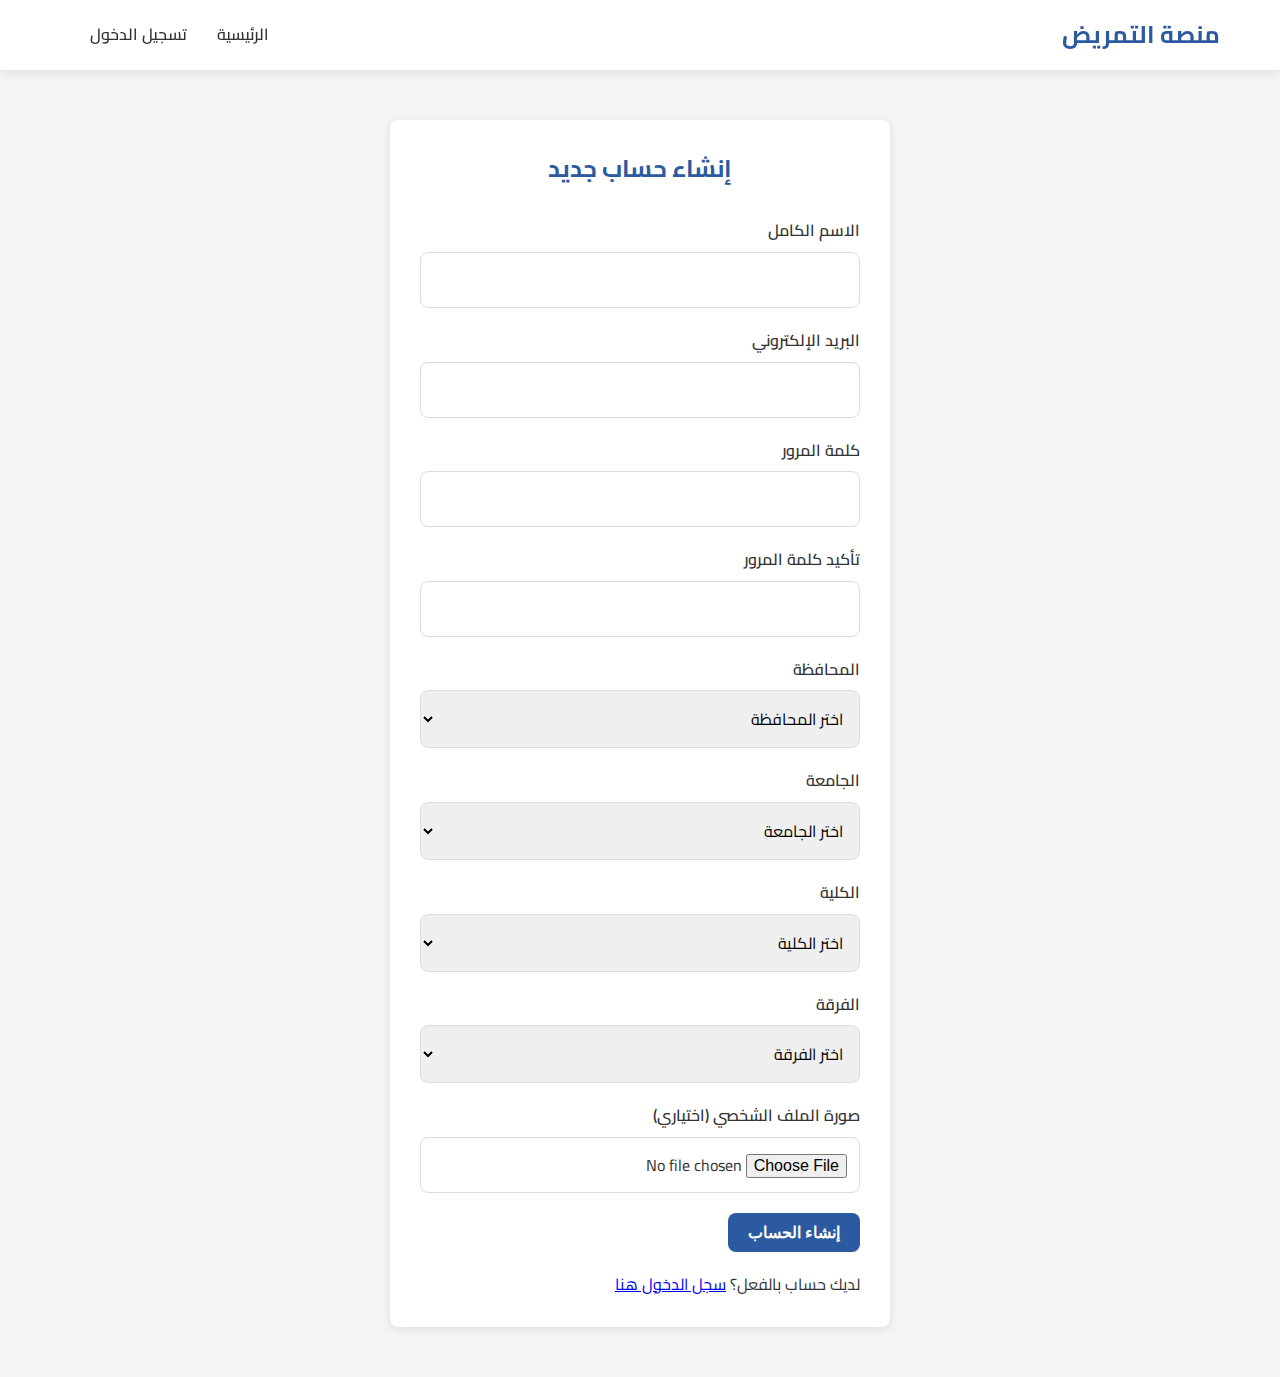
<file: pages/register.html>
<!DOCTYPE html>
<html lang="ar" dir="rtl">
<head>
    <meta charset="UTF-8">
    <meta name="viewport" content="width=device-width, initial-scale=1.0">
    <title>تسجيل حساب جديد - منصة التمريض</title>
    <link rel="stylesheet" href="../css/style.css">
    <link href="https://fonts.googleapis.com/css2?family=Cairo:wght@300;400;600;700&display=swap" rel="stylesheet">
</head>
<body>
    <!-- شريط التنقل -->
    <nav class="navbar">
        <div class="nav-container">
            <div class="nav-logo">
                <h2><a href="../index.html" style="text-decoration: none; color: inherit;">منصة التمريض</a></h2>
            </div>
            <ul class="nav-menu">
                <li class="nav-item">
                    <a href="../index.html" class="nav-link">الرئيسية</a>
                </li>
                <li class="nav-item">
                    <a href="login.html" class="nav-link">تسجيل الدخول</a>
                </li>
            </ul>
        </div>
    </nav>

    <!-- قسم التسجيل -->
    <section class="auth-section">
        <div class="container">
            <div class="auth-container">
                <h2 class="auth-title">إنشاء حساب جديد</h2>
                <form id="registerForm">
                    <div class="form-group">
                        <label for="name" class="form-label">الاسم الكامل</label>
                        <input type="text" id="name" class="form-control" required>
                    </div>

                    <div class="form-group">
                        <label for="email" class="form-label">البريد الإلكتروني</label>
                        <input type="email" id="email" class="form-control" required>
                    </div>

                    <div class="form-group">
                        <label for="password" class="form-label">كلمة المرور</label>
                        <input type="password" id="password" class="form-control" required minlength="6">
                    </div>

                    <div class="form-group">
                        <label for="confirmPassword" class="form-label">تأكيد كلمة المرور</label>
                        <input type="password" id="confirmPassword" class="form-control" required>
                    </div>

                    <div class="form-group">
                        <label for="governorate" class="form-label">المحافظة</label>
                        <select id="governorate" class="form-control" required>
                            <option value="">اختر المحافظة</option>
                        </select>
                    </div>

                    <div class="form-group">
                        <label for="university" class="form-label">الجامعة</label>
                        <select id="university" class="form-control" required>
                            <option value="">اختر الجامعة</option>
                        </select>
                    </div>

                    <div class="form-group">
                        <label for="college" class="form-label">الكلية</label>
                        <select id="college" class="form-control" required>
                            <option value="">اختر الكلية</option>
                        </select>
                    </div>

                    <div class="form-group">
                        <label for="year" class="form-label">الفرقة</label>
                        <select id="year" class="form-control" required>
                            <option value="">اختر الفرقة</option>
                        </select>
                    </div>

                    <div class="form-group">
                        <label for="profileImage" class="form-label">صورة الملف الشخصي (اختياري)</label>
                        <input type="file" id="profileImage" class="form-control" accept="image/*">
                        <div id="imagePreview" class="image-preview"></div>
                    </div>

                    <div class="form-group">
                        <button type="submit" class="btn btn-primary btn-block">إنشاء الحساب</button>
                    </div>

                    <div class="auth-links">
                        <p>لديك حساب بالفعل؟ <a href="login.html">سجل الدخول هنا</a></p>
                    </div>
                </form>
            </div>
        </div>
    </section>

    <script src="../config.js"></script>
    <script src="../js/auth.js"></script>
    <script src="../js/ui.js"></script>
    <script>
        document.addEventListener('DOMContentLoaded', function() {
            // تحميل البيانات في القوائم المنسدلة
            const governorateSelect = document.getElementById('governorate');
            const universitySelect = document.getElementById('university');
            const collegeSelect = document.getElementById('college');
            const yearSelect = document.getElementById('year');

            uiManager.loadGovernorates(governorateSelect);
            uiManager.loadYears(yearSelect);

            // عند تغيير المحافظة
            governorateSelect.addEventListener('change', function() {
                uiManager.loadUniversities(universitySelect, this.value);
            });

            // عند تغيير الجامعة
            universitySelect.addEventListener('change', function() {
                uiManager.loadColleges(collegeSelect, this.value);
            });

            // معاينة الصورة
            const profileImageInput = document.getElementById('profileImage');
            const imagePreview = document.getElementById('imagePreview');

            profileImageInput.addEventListener('change', function(e) {
                const file = e.target.files[0];
                if (file) {
                    const reader = new FileReader();
                    reader.onload = function(e) {
                        imagePreview.innerHTML = `<img src="${e.target.result}" alt="معاينة الصورة" style="max-width: 150px; margin-top: 10px; border-radius: 8px;">`;
                    };
                    reader.readAsDataURL(file);
                }
            });

            // تقديم النموذج
            document.getElementById('registerForm').addEventListener('submit', async function(e) {
                e.preventDefault();

                const name = document.getElementById('name').value;
                const email = document.getElementById('email').value;
                const password = document.getElementById('password').value;
                const confirmPassword = document.getElementById('confirmPassword').value;
                const governorate = document.getElementById('governorate').value;
                const university = document.getElementById('university').value;
                const college = document.getElementById('college').value;
                const year = document.getElementById('year').value;
                const profileImage = document.getElementById('profileImage').files[0];

                // التحقق من كلمات المرور
                if (password !== confirmPassword) {
                    uiManager.showMessage('كلمات المرور غير متطابقة', 'error');
                    return;
                }

                let profileImageUrl = '';
                
                // رفع صورة الملف الشخصي إذا تم اختيارها
                if (profileImage) {
                    try {
                        profileImageUrl = await uiManager.uploadProfileImage(profileImage);
                    } catch (error) {
                        uiManager.showMessage('خطأ في رفع الصورة', 'error');
                        return;
                    }
                }

                const userData = {
                    name,
                    email,
                    password,
                    governorate,
                    university,
                    college,
                    year,
                    profileImage: profileImageUrl
                };

                const result = await authManager.register(userData);

                if (result.success) {
                    uiManager.showMessage('تم إنشاء الحساب بنجاح!', 'success');
                    setTimeout(() => {
                        window.location.href = 'dashboard.html';
                    }, 2000);
                } else {
                    uiManager.showMessage(result.error, 'error');
                }
            });
        });
    </script>
</body>
</html>
</file>
<file: css/style.css>
/* التنسيقات العامة */
:root {
    --primary-color: #2c5aa0;
    --secondary-color: #4caf50;
    --accent-color: #ff6b6b;
    --text-color: #333;
    --light-gray: #f5f5f5;
    --dark-gray: #777;
    --white: #fff;
    --shadow: 0 2px 10px rgba(0, 0, 0, 0.1);
    --border-radius: 8px;
}

* {
    margin: 0;
    padding: 0;
    box-sizing: border-box;
}

body {
    font-family: 'Cairo', sans-serif;
    line-height: 1.6;
    color: var(--text-color);
    background-color: var(--light-gray);
    direction: rtl;
}

.container {
    max-width: 1200px;
    margin: 0 auto;
    padding: 0 20px;
}

.text-center {
    text-align: center;
}

/* الأزرار */
.btn {
    display: inline-block;
    padding: 10px 20px;
    border-radius: var(--border-radius);
    text-decoration: none;
    font-weight: 600;
    transition: all 0.3s ease;
    border: none;
    cursor: pointer;
    font-size: 16px;
}

.btn-primary {
    background-color: var(--primary-color);
    color: var(--white);
}

.btn-primary:hover {
    background-color: #1e3d6f;
}

.btn-secondary {
    background-color: var(--secondary-color);
    color: var(--white);
}

.btn-secondary:hover {
    background-color: #3d8b40;
}

.btn-outline {
    background-color: transparent;
    color: var(--primary-color);
    border: 2px solid var(--primary-color);
}

.btn-outline:hover {
    background-color: var(--primary-color);
    color: var(--white);
}

/* شريط التنقل */
.navbar {
    background-color: var(--white);
    box-shadow: var(--shadow);
    position: sticky;
    top: 0;
    z-index: 1000;
}

.nav-container {
    max-width: 1200px;
    margin: 0 auto;
    padding: 0 20px;
    display: flex;
    justify-content: space-between;
    align-items: center;
    height: 70px;
}

.nav-logo h2 {
    color: var(--primary-color);
}

.nav-menu {
    display: flex;
    list-style: none;
}

.nav-item {
    margin-left: 30px;
}

.nav-link {
    text-decoration: none;
    color: var(--text-color);
    font-weight: 600;
    transition: color 0.3s ease;
}

.nav-link:hover {
    color: var(--primary-color);
}

.hamburger {
    display: none;
    flex-direction: column;
    cursor: pointer;
}

.bar {
    width: 25px;
    height: 3px;
    background-color: var(--text-color);
    margin: 3px 0;
    transition: 0.3s;
}

/* قسم الهيرو */
.hero {
    background: linear-gradient(135deg, var(--primary-color), #1e3d6f);
    color: var(--white);
    padding: 80px 0;
}

.hero-content {
    max-width: 1200px;
    margin: 0 auto;
    padding: 0 20px;
    display: flex;
    justify-content: space-between;
    align-items: center;
}

.hero-content h1 {
    font-size: 2.5rem;
    margin-bottom: 20px;
}

.hero-content p {
    font-size: 1.2rem;
    margin-bottom: 30px;
    max-width: 600px;
}

.hero-buttons .btn {
    margin-left: 15px;
}

.hero-image {
    flex: 1;
    text-align: center;
}

.hero-image img {
    max-width: 100%;
    height: auto;
}

/* قسم المميزات */
.features {
    padding: 80px 0;
}

.section-title {
    text-align: center;
    margin-bottom: 50px;
    font-size: 2rem;
    color: var(--primary-color);
}

.features-grid {
    display: grid;
    grid-template-columns: repeat(auto-fit, minmax(300px, 1fr));
    gap: 30px;
}

.feature-card {
    background-color: var(--white);
    padding: 30px;
    border-radius: var(--border-radius);
    box-shadow: var(--shadow);
    text-align: center;
    transition: transform 0.3s ease;
}

.feature-card:hover {
    transform: translateY(-10px);
}

.feature-icon {
    font-size: 3rem;
    margin-bottom: 20px;
}

.feature-card h3 {
    margin-bottom: 15px;
    color: var(--primary-color);
}

/* قسم المقالات */
.latest-articles {
    padding: 80px 0;
    background-color: var(--white);
}

.articles-grid {
    display: grid;
    grid-template-columns: repeat(auto-fit, minmax(300px, 1fr));
    gap: 30px;
    margin-bottom: 40px;
}

.article-card {
    background-color: var(--light-gray);
    border-radius: var(--border-radius);
    overflow: hidden;
    box-shadow: var(--shadow);
    transition: transform 0.3s ease;
}

.article-card:hover {
    transform: translateY(-5px);
}

.article-image {
    height: 200px;
    background-color: var(--primary-color);
    display: flex;
    align-items: center;
    justify-content: center;
    color: var(--white);
    font-size: 3rem;
}

.article-content {
    padding: 20px;
}

.article-content h3 {
    margin-bottom: 10px;
    color: var(--primary-color);
}

.article-meta {
    color: var(--dark-gray);
    font-size: 0.9rem;
    margin-bottom: 15px;
}

.article-excerpt {
    margin-bottom: 15px;
}

.read-more {
    color: var(--primary-color);
    text-decoration: none;
    font-weight: 600;
}

.read-more:hover {
    text-decoration: underline;
}

/* الفوتر */
.footer {
    background-color: #1a1a1a;
    color: var(--white);
    padding: 50px 0 20px;
}

.footer-content {
    display: grid;
    grid-template-columns: repeat(auto-fit, minmax(250px, 1fr));
    gap: 40px;
    margin-bottom: 30px;
}

.footer-section h3 {
    margin-bottom: 20px;
    color: var(--secondary-color);
}

.footer-section ul {
    list-style: none;
}

.footer-section ul li {
    margin-bottom: 10px;
}

.footer-section ul li a {
    color: var(--white);
    text-decoration: none;
    transition: color 0.3s ease;
}

.footer-section ul li a:hover {
    color: var(--secondary-color);
}

.footer-bottom {
    border-top: 1px solid #333;
    padding-top: 20px;
    text-align: center;
}

/* نماذج التسجيل والدخول */
.auth-container {
    max-width: 500px;
    margin: 50px auto;
    padding: 30px;
    background-color: var(--white);
    border-radius: var(--border-radius);
    box-shadow: var(--shadow);
}

.auth-title {
    text-align: center;
    margin-bottom: 30px;
    color: var(--primary-color);
}

.form-group {
    margin-bottom: 20px;
}

.form-label {
    display: block;
    margin-bottom: 8px;
    font-weight: 600;
}

.form-control {
    width: 100%;
    padding: 12px;
    border: 1px solid #ddd;
    border-radius: var(--border-radius);
    font-size: 16px;
    font-family: 'Cairo', sans-serif;
}

.form-control:focus {
    outline: none;
    border-color: var(--primary-color);
}

/* لوحة التحكم */
.dashboard {
    padding: 40px 0;
}

.dashboard-header {
    margin-bottom: 30px;
}

.dashboard-grid {
    display: grid;
    grid-template-columns: repeat(auto-fit, minmax(250px, 1fr));
    gap: 20px;
}

.dashboard-card {
    background-color: var(--white);
    padding: 20px;
    border-radius: var(--border-radius);
    box-shadow: var(--shadow);
    text-align: center;
}

.dashboard-card h3 {
    margin-bottom: 15px;
    color: var(--primary-color);
}

/* التجاوب مع الشاشات الصغيرة */
@media (max-width: 768px) {
    .nav-menu {
        position: fixed;
        right: -100%;
        top: 70px;
        flex-direction: column;
        background-color: var(--white);
        width: 100%;
        text-align: center;
        transition: 0.3s;
        box-shadow: 0 10px 27px rgba(0, 0, 0, 0.05);
        padding: 20px 0;
    }

    .nav-menu.active {
        right: 0;
    }

    .nav-item {
        margin: 15px 0;
    }

    .hamburger {
        display: flex;
    }

    .hero-content {
        flex-direction: column;
        text-align: center;
    }

    .hero-buttons {
        margin-bottom: 30px;
    }

    .hero-image {
        margin-top: 30px;
    }
}
</file>
